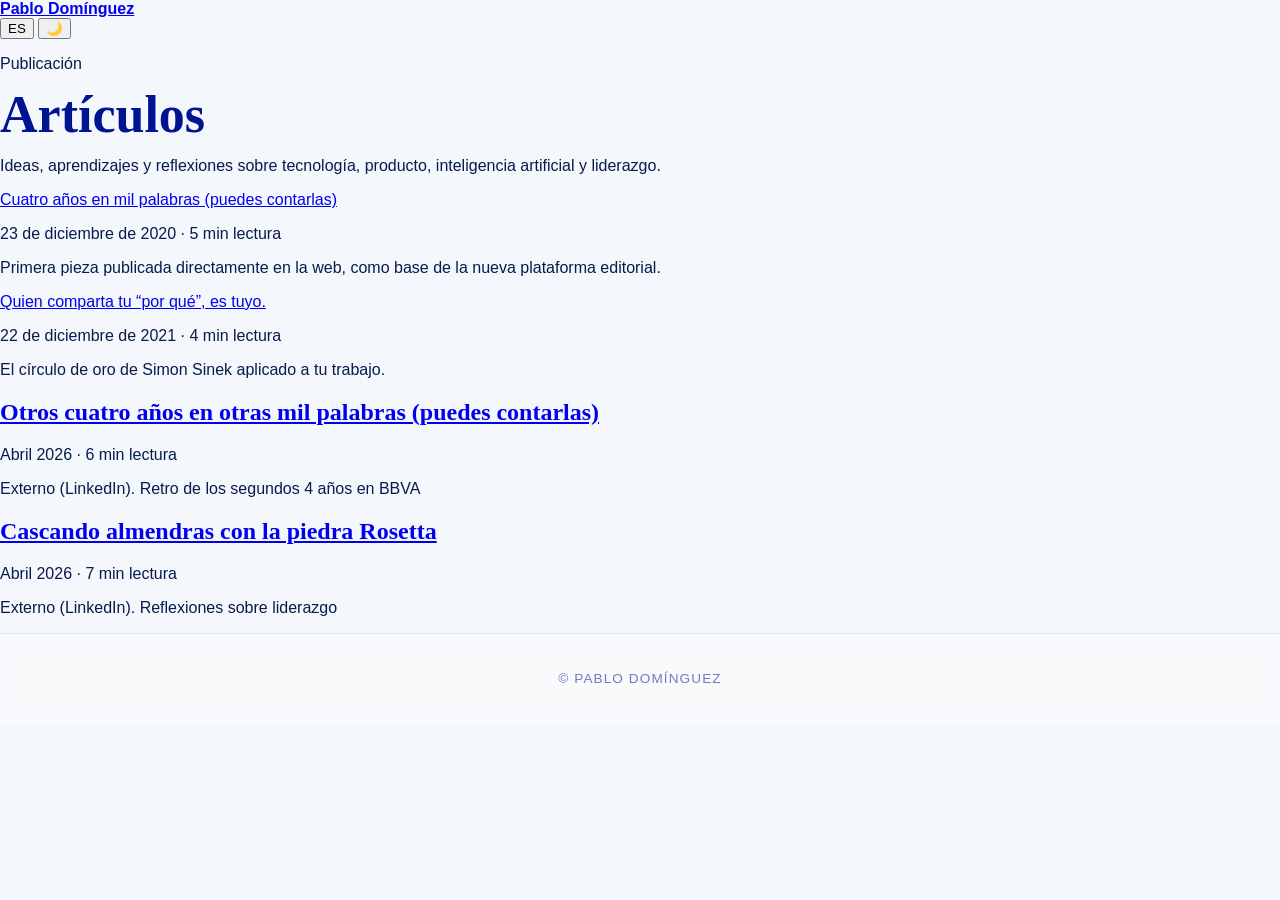
<file: articles/index.html>
<!doctype html>
<html lang="es">

<head>
  <meta charset="UTF-8" />
  <meta name="viewport" content="width=device-width, initial-scale=1.0" />
  <title>Artículos | Pablo Domínguez</title>
  <meta name="description"
    content="Artículos sobre liderazgo tecnológico, inteligencia artificial, producto y arquitectura." />
  <link rel="stylesheet" href="../css/styles.css" />
  <link rel="icon" href="../favicon.ico" />
</head>

<body>
  <header class="header">
    <div class="container nav">
      <div>
        <strong><a href="../index.html">Pablo Domínguez</a></strong>
      </div>

      <div class="header-actions">
        <button id="langToggle" class="lang-toggle" aria-label="Cambiar idioma">
          ES
        </button>

        <button id="themeToggle" class="theme-toggle" aria-label="Cambiar tema">
          🌙
        </button>
      </div>
    </div>
  </header>

  <main>
    <section class="section fade-in">
      <div class="container" style="max-width: 900px">
        <p class="muted" data-i18n="publication_label">Publicación</p>
        <h1 data-i18n="articles_page_title">Artículos</h1>
        <p class="muted" data-i18n="articles_page_intro">
          Ideas, aprendizajes y reflexiones sobre tecnología, producto,
          inteligencia artificial y liderazgo.
        </p>
      </div>
    </section>

    <section class="section section--alt fade-in">
      <div class="container" style="max-width: 900px">
        <article class="article-item">
          <a href="./retro-primeros-cuatro-anos" data-i18n="article_retro_1_title">
            Cuatro años en mil palabras (puedes contarlas)
          </a>

          <p class="muted" data-i18n="article_retro_1_meta">
            23 de diciembre de 2020 · 5 min lectura
          </p>

          <p data-i18n="article_retro_1_summary">
            Primera pieza publicada directamente en la web, como base de la nueva plataforma editorial.
          </p>
        </article>
        <article class="article-item">
          <a href="./golden-circle-en-trabajo" data-i18n="article_golden_title">
            Quien comparta tu “por qué”, es tuyo.
          </a>

          <p class="muted" data-i18n="article_golden_meta">
            22 de diciembre de 2021 · 4 min lectura
          </p>

          <p data-i18n="article_golden_summary">
            El círculo de oro de Simon Sinek aplicado a tu trabajo.
          </p>
        </article>
        <article class="article-item">
          <h2>
            <a href="https://www.linkedin.com/pulse/otros-cuatro-a%C3%B1os-en-otras-mil-palabras-puedes-pablo-a0l6f"
              target="_blank" data-article-link>Otros cuatro años en otras mil palabras (puedes contarlas)
            </a>
          </h2>
          <p class="muted">Abril 2026 · 6 min lectura</p>
          <p data-i18n="article_external_retro_2_summary">
            Externo (LinkedIn). Retro de los segundos 4 años en BBVA
          </p>
        </article>

        <article class="article-item">
          <h2>
            <a href="https://www.linkedin.com/pulse/cascando-almendras-con-la-piedra-rosetta-dom%C3%ADnguez-borreguero-pmp--ugagf"
              target="_blank" data-article-link>
              Cascando almendras con la piedra Rosetta
            </a>
          </h2>

          <p class="muted">Abril 2026 · 7 min lectura</p>
          <p data-i18n="article_external_rosetta_summary">
            Externo (LinkedIn). Reflexiones sobre liderazgo
          </p>
        </article>
      </div>
    </section>
  </main>

  <footer class="footer">
    <div class="container">
      <p>© Pablo Domínguez</p>
    </div>
  </footer>

  <script src="../js/main.js"></script>
</body>

</html>
</file>
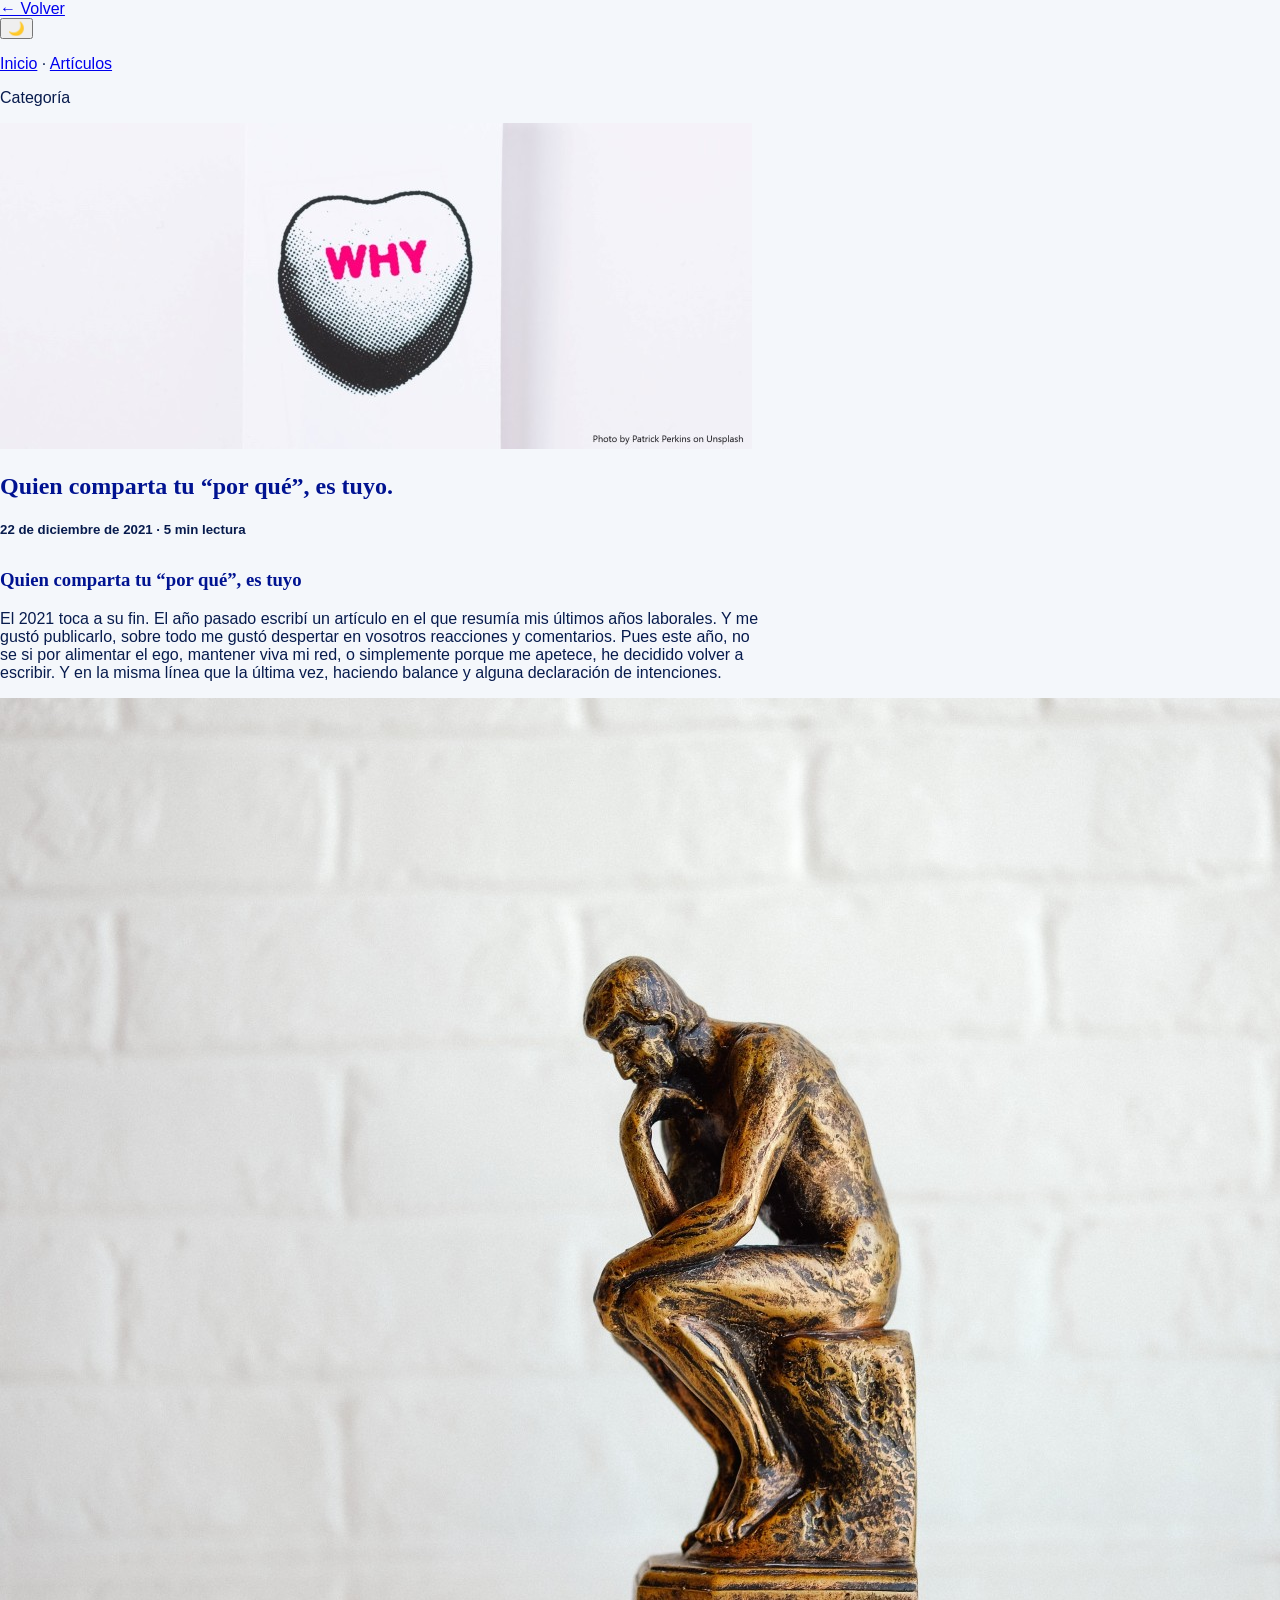
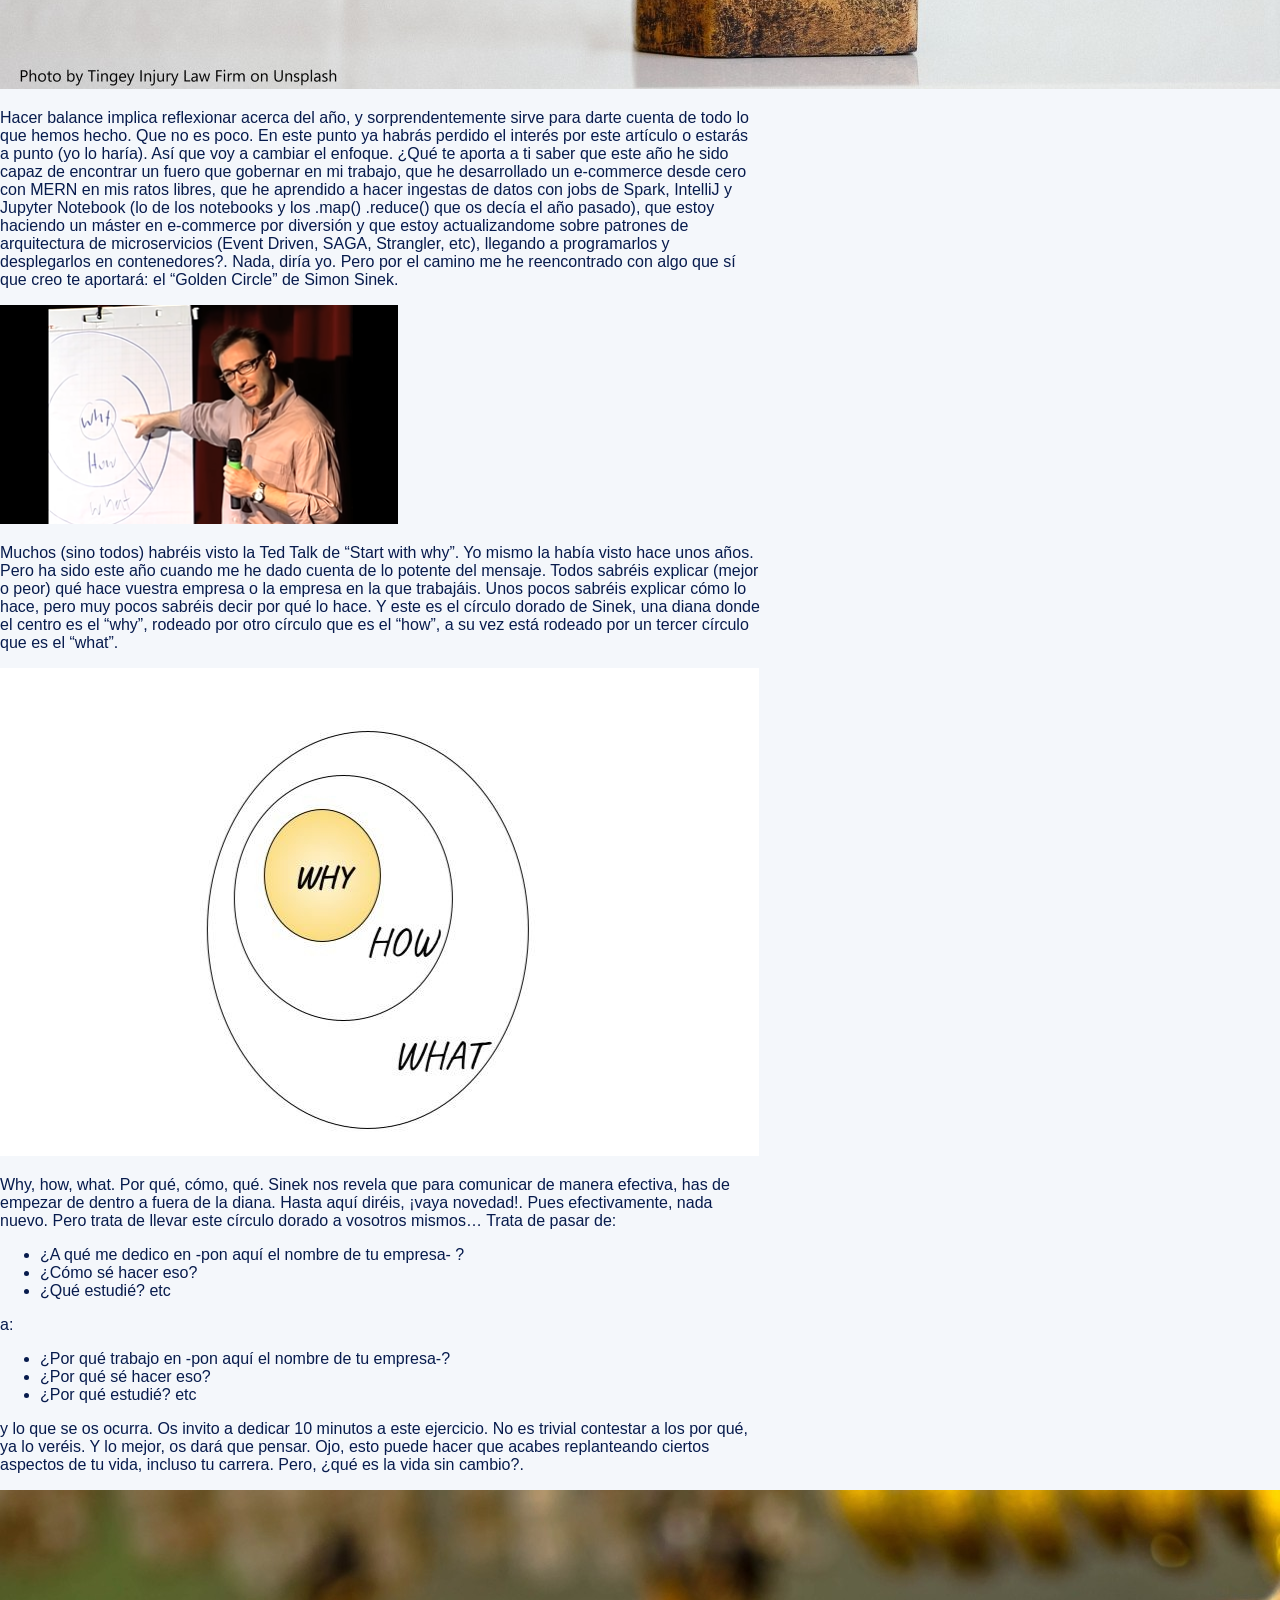
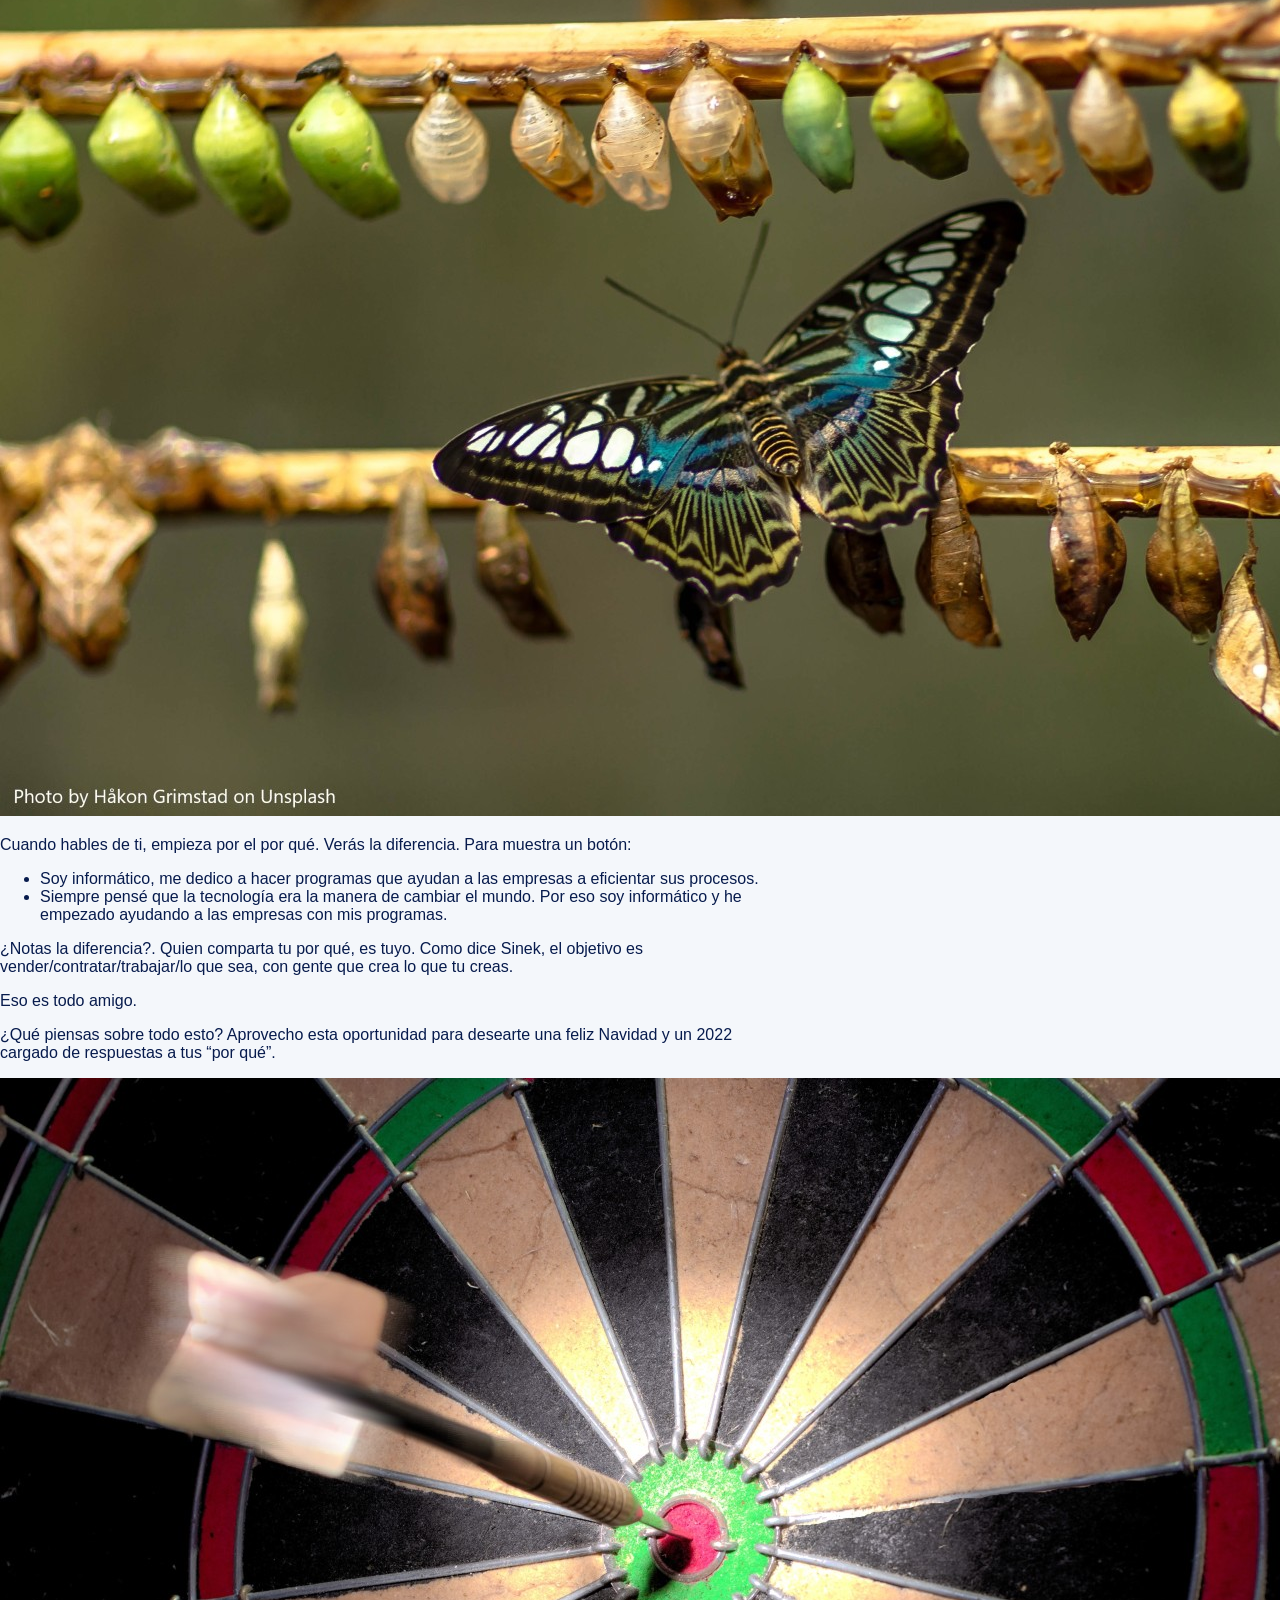
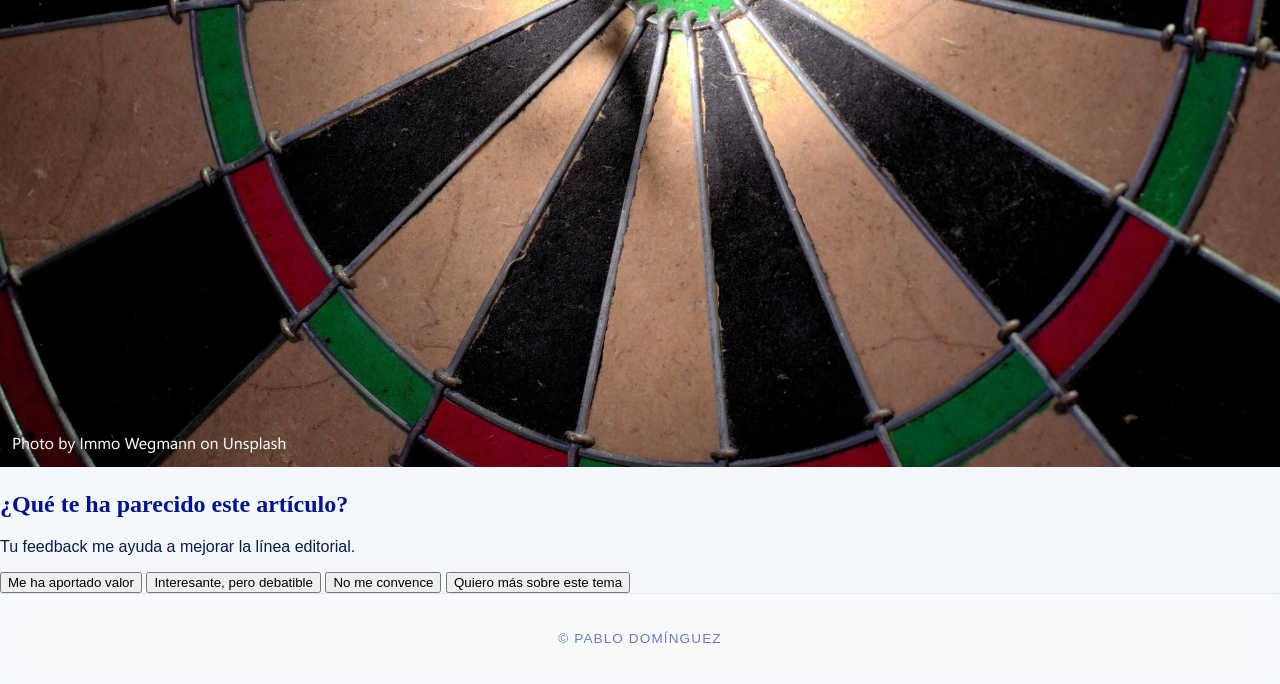
<file: articles/golden-circle-en-trabajo/index.html>
<!--
CHECKLIST ARTÍCULO
1. Cambiar title
2. Cambiar meta description
3. Cambiar categoría
4. Cambiar título
5. Cambiar fecha y tiempo de lectura
6. Cambiar resumen
7. Escribir cuerpo
8. Revisar enlaces
-->

<!doctype html>
<html lang="es">

<head>
  <meta charset="UTF-8" />
  <meta name="viewport" content="width=device-width, initial-scale=1.0" />
  <title>Título del artículo | Pablo Domínguez</title>
  <meta name="description" content="Resumen breve del artículo para SEO y compartición." />
  <link rel="stylesheet" href="../../css/styles.css" />
  <link rel="icon" href="../../favicon.ico" />
</head>

<body>
  <header class="header">
    <div class="container nav">
      <div class="container">
        <a href="../../index.html">← Volver</a>
      </div>

      <button id="themeToggle" class="theme-toggle" aria-label="Cambiar tema">
        🌙
      </button>
    </div>
  </header>

  <main>
    <!-- <section class="section fade-in"> -->
    <div class="container" style="max-width: 760px">
      <p class="muted">
        <a href="../../index.html">Inicio</a> ·
        <a href="../index.html">Artículos</a>
      </p>

      <article>
        <header style="margin-bottom: 2rem">
          <p class="muted">Categoría</p>
          <img src="../../assets/img/articles/golden-circle-en-trabajo/article-goldencircle.jpeg"
            alt="Pablo Domínguez" />
          <h2>Quien comparta tu “por qué”, es tuyo.</h2>
          <h5 class="muted">22 de diciembre de 2021 · 5 min lectura</h5>
        </header>

        <div class="article-body">
          <h3>Quien comparta tu “por qué”, es tuyo</h3>
          <p>
            El 2021 toca a su fin. El año pasado escribí un artículo en el que
            resumía mis últimos años laborales. Y me gustó publicarlo, sobre
            todo me gustó despertar en vosotros reacciones y comentarios. Pues
            este año, no se si por alimentar el ego, mantener viva mi red, o
            simplemente porque me apetece, he decidido volver a escribir. Y en
            la misma línea que la última vez, haciendo balance y alguna
            declaración de intenciones.
          </p>
          <img src="../../assets/img/articles/golden-circle-en-trabajo/parrafo1.jfif" alt="Pablo Domínguez" />
          <p>
            Hacer balance implica reflexionar acerca del año, y
            sorprendentemente sirve para darte cuenta de todo lo que hemos
            hecho. Que no es poco. En este punto ya habrás perdido el interés
            por este artículo o estarás a punto (yo lo haría). Así que voy a
            cambiar el enfoque. ¿Qué te aporta a ti saber que este año he sido
            capaz de encontrar un fuero que gobernar en mi trabajo, que he
            desarrollado un e-commerce desde cero con MERN en mis ratos
            libres, que he aprendido a hacer ingestas de datos con jobs de
            Spark, IntelliJ y Jupyter Notebook (lo de los notebooks y los
            .map() .reduce() que os decía el año pasado), que estoy haciendo
            un máster en e-commerce por diversión y que estoy actualizandome
            sobre patrones de arquitectura de microservicios (Event Driven,
            SAGA, Strangler, etc), llegando a programarlos y desplegarlos en
            contenedores?. Nada, diría yo. Pero por el camino me he
            reencontrado con algo que sí que creo te aportará: el “Golden
            Circle” de Simon Sinek.
          </p>
          <img src="../../assets/img/articles/golden-circle-en-trabajo/parrafo2.png" alt="Pablo Domínguez" />
          <p>
            Muchos (sino todos) habréis visto la Ted Talk de “Start with why”.
            Yo mismo la había visto hace unos años. Pero ha sido este año
            cuando me he dado cuenta de lo potente del mensaje. Todos sabréis
            explicar (mejor o peor) qué hace vuestra empresa o la empresa en
            la que trabajáis. Unos pocos sabréis explicar cómo lo hace, pero
            muy pocos sabréis decir por qué lo hace. Y este es el círculo
            dorado de Sinek, una diana donde el centro es el “why”, rodeado
            por otro círculo que es el “how”, a su vez está rodeado por un
            tercer círculo que es el “what”.
          </p>
          <img src="../../assets/img/articles/golden-circle-en-trabajo/parrafo3.jfif" alt="Pablo Domínguez" />
          <p>
            Why, how, what. Por qué, cómo, qué. Sinek nos revela que para
            comunicar de manera efectiva, has de empezar de dentro a fuera de
            la diana. Hasta aquí diréis, ¡vaya novedad!. Pues efectivamente,
            nada nuevo. Pero trata de llevar este círculo dorado a vosotros
            mismos… Trata de pasar de:
          <ul>
            <li>¿A qué me dedico en -pon aquí el nombre de tu empresa- ?</li>
            <li>¿Cómo sé hacer eso?</li>
            <li>¿Qué estudié? etc</li>
          </ul>
          a:
          <ul>
            <li>¿Por qué trabajo en -pon aquí el nombre de tu empresa-?</li>
            <li>¿Por qué sé hacer eso?</li>
            <li>¿Por qué estudié? etc</li>
          </ul>
          y lo que se os ocurra. Os invito a
          dedicar 10 minutos a este ejercicio. No es trivial contestar a los
          por qué, ya lo veréis. Y lo mejor, os dará que pensar. Ojo, esto
          puede hacer que acabes replanteando ciertos aspectos de tu vida,
          incluso tu carrera. Pero, ¿qué es la vida sin cambio?.
          </p>
          <img src="../../assets/img/articles/golden-circle-en-trabajo/parrafo4.jfif" alt="Pablo Domínguez" />
          <p>Cuando hables de ti, empieza por el por qué. Verás la diferencia. Para muestra un botón:
          <ul>
            <li>Soy informático, me dedico a hacer programas que ayudan a las empresas a eficientar sus procesos.</li>
            <li>Siempre pensé que la tecnología era la manera de cambiar el mundo. Por eso soy informático y he empezado
              ayudando
              a las empresas con mis programas.</li>
          </ul>
          ¿Notas la diferencia?. Quien comparta tu por qué, es tuyo. Como dice Sinek, el objetivo es
          vender/contratar/trabajar/lo
          que sea, con gente que crea lo que tu creas.
          <p>Eso es todo amigo.</p>
          ¿Qué piensas sobre todo esto?

          Aprovecho esta oportunidad para desearte una feliz Navidad y un 2022 cargado de respuestas a tus “por qué”.
          </p>
          <img src="../../assets/img/articles/golden-circle-en-trabajo/parrafo5.jfif" alt="Pablo Domínguez" />
        </div>


        <section class="article-feedback" data-feedback-slug="golden-circle-en-trabajo">
          <h2 data-i18n="feedback_title">¿Qué te ha parecido este artículo?</h2>
          <p class="muted" data-i18n="feedback_intro">
            Tu feedback me ayuda a mejorar la línea editorial.
          </p>
          <div class="feedback-actions">
            <button type="button" data-feedback-value="useful" data-i18n="feedback_useful">
              Me ha aportado valor
            </button>

            <button type="button" data-feedback-value="debatable" data-i18n="feedback_debatable">
              Interesante, pero debatible
            </button>

            <button type="button" data-feedback-value="not_convinced" data-i18n="feedback_not_convinced">
              No me convence
            </button>

            <button type="button" data-feedback-value="more_like_this" data-i18n="feedback_more_like_this">
              Quiero más sobre este tema
            </button>
          </div>

          <p class="feedback-message" hidden>
            Gracias. Me ayuda mucho para seguir afinando el contenido.
          </p>
        </section>
      </article>
    </div>
    <!-- </section> -->
  </main>

  <footer class="footer">
    <div class="container">
      <p>© Pablo Domínguez</p>
    </div>
  </footer>

  <script src="../../js/main.js"></script>
</body>

</html>
</file>
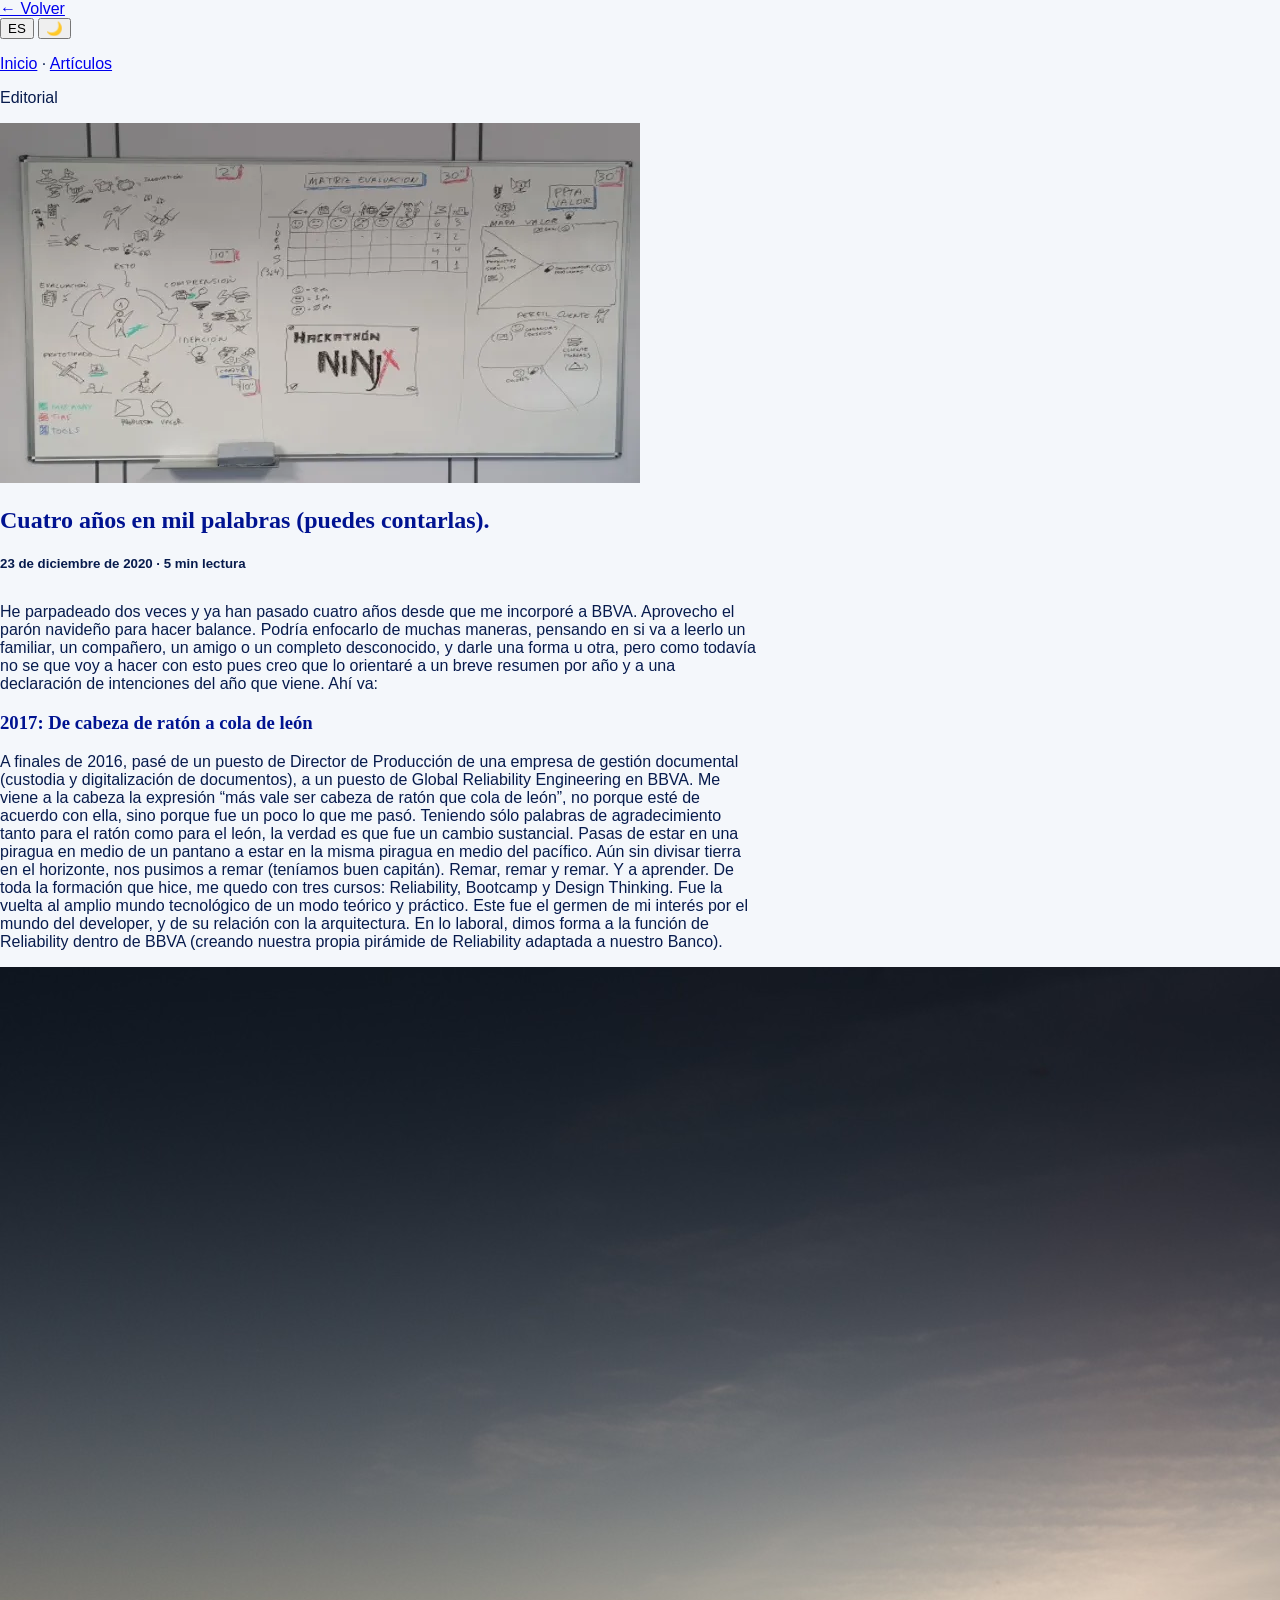
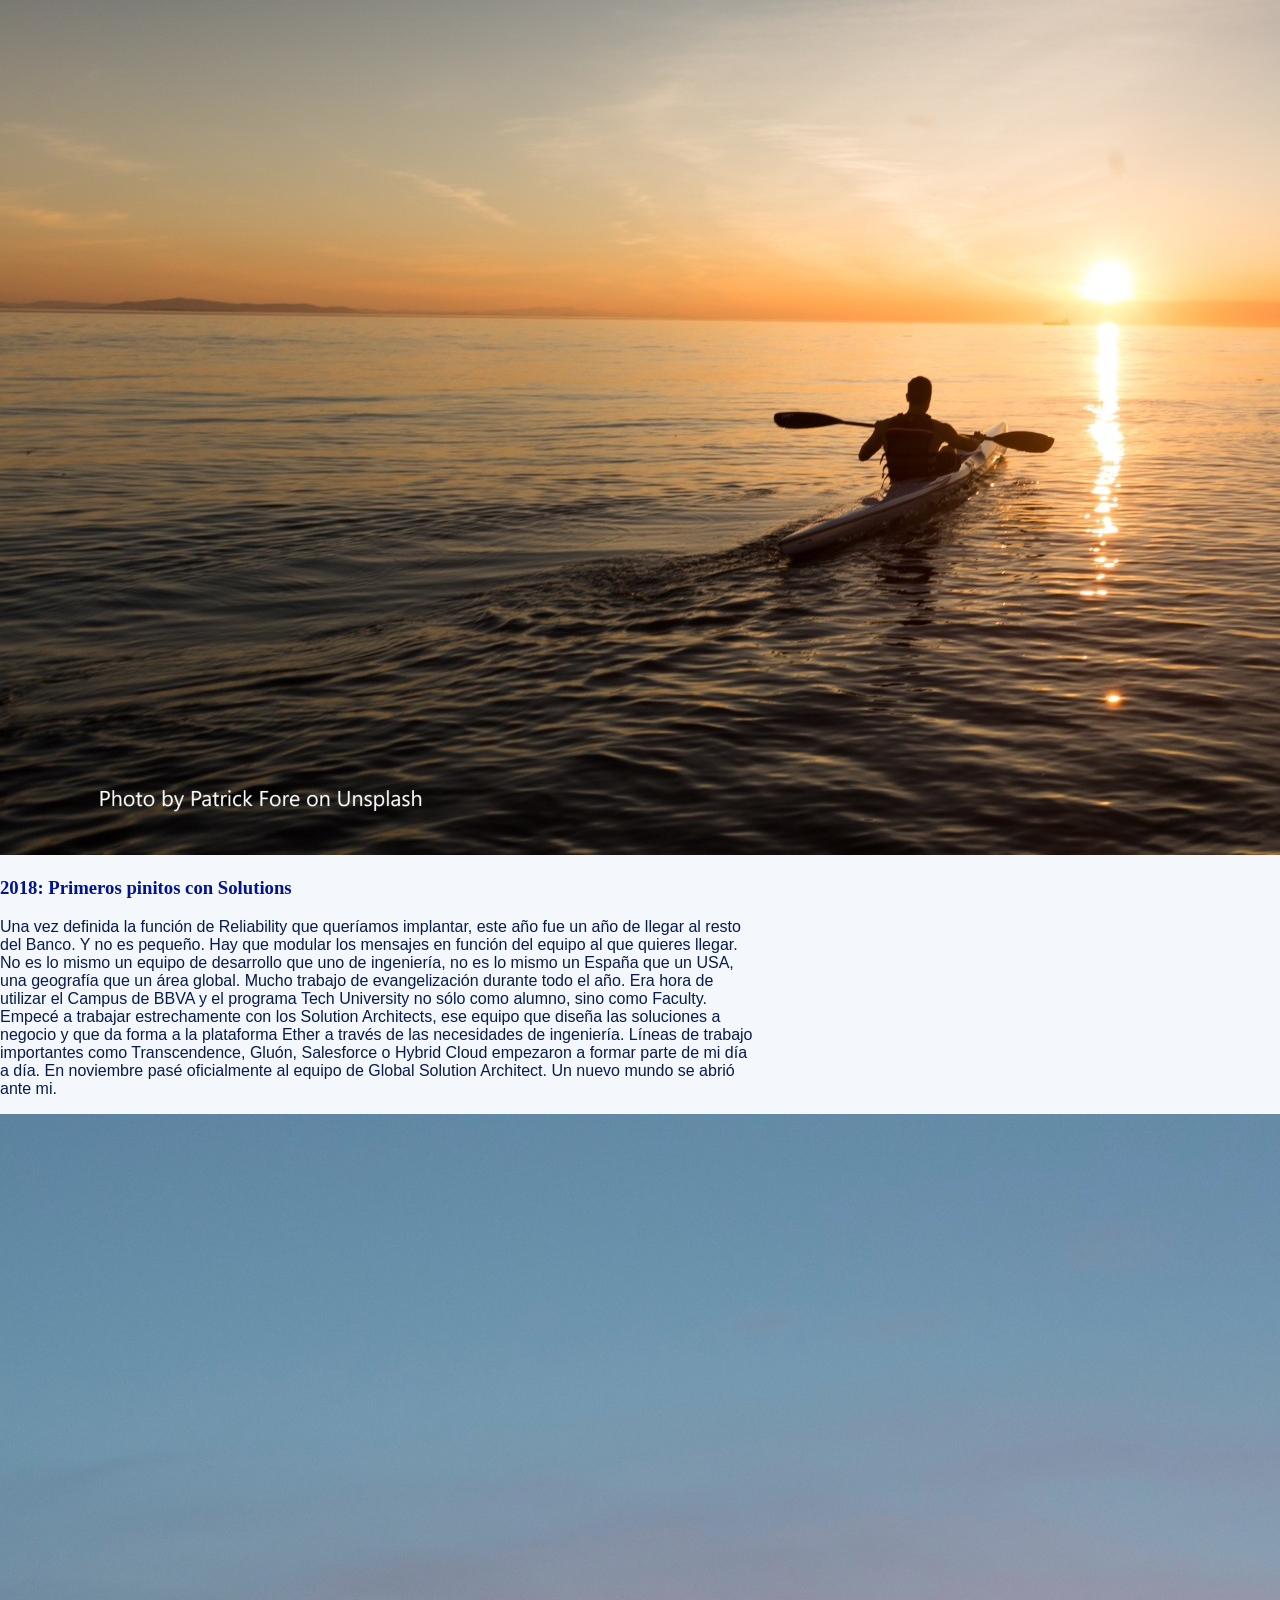
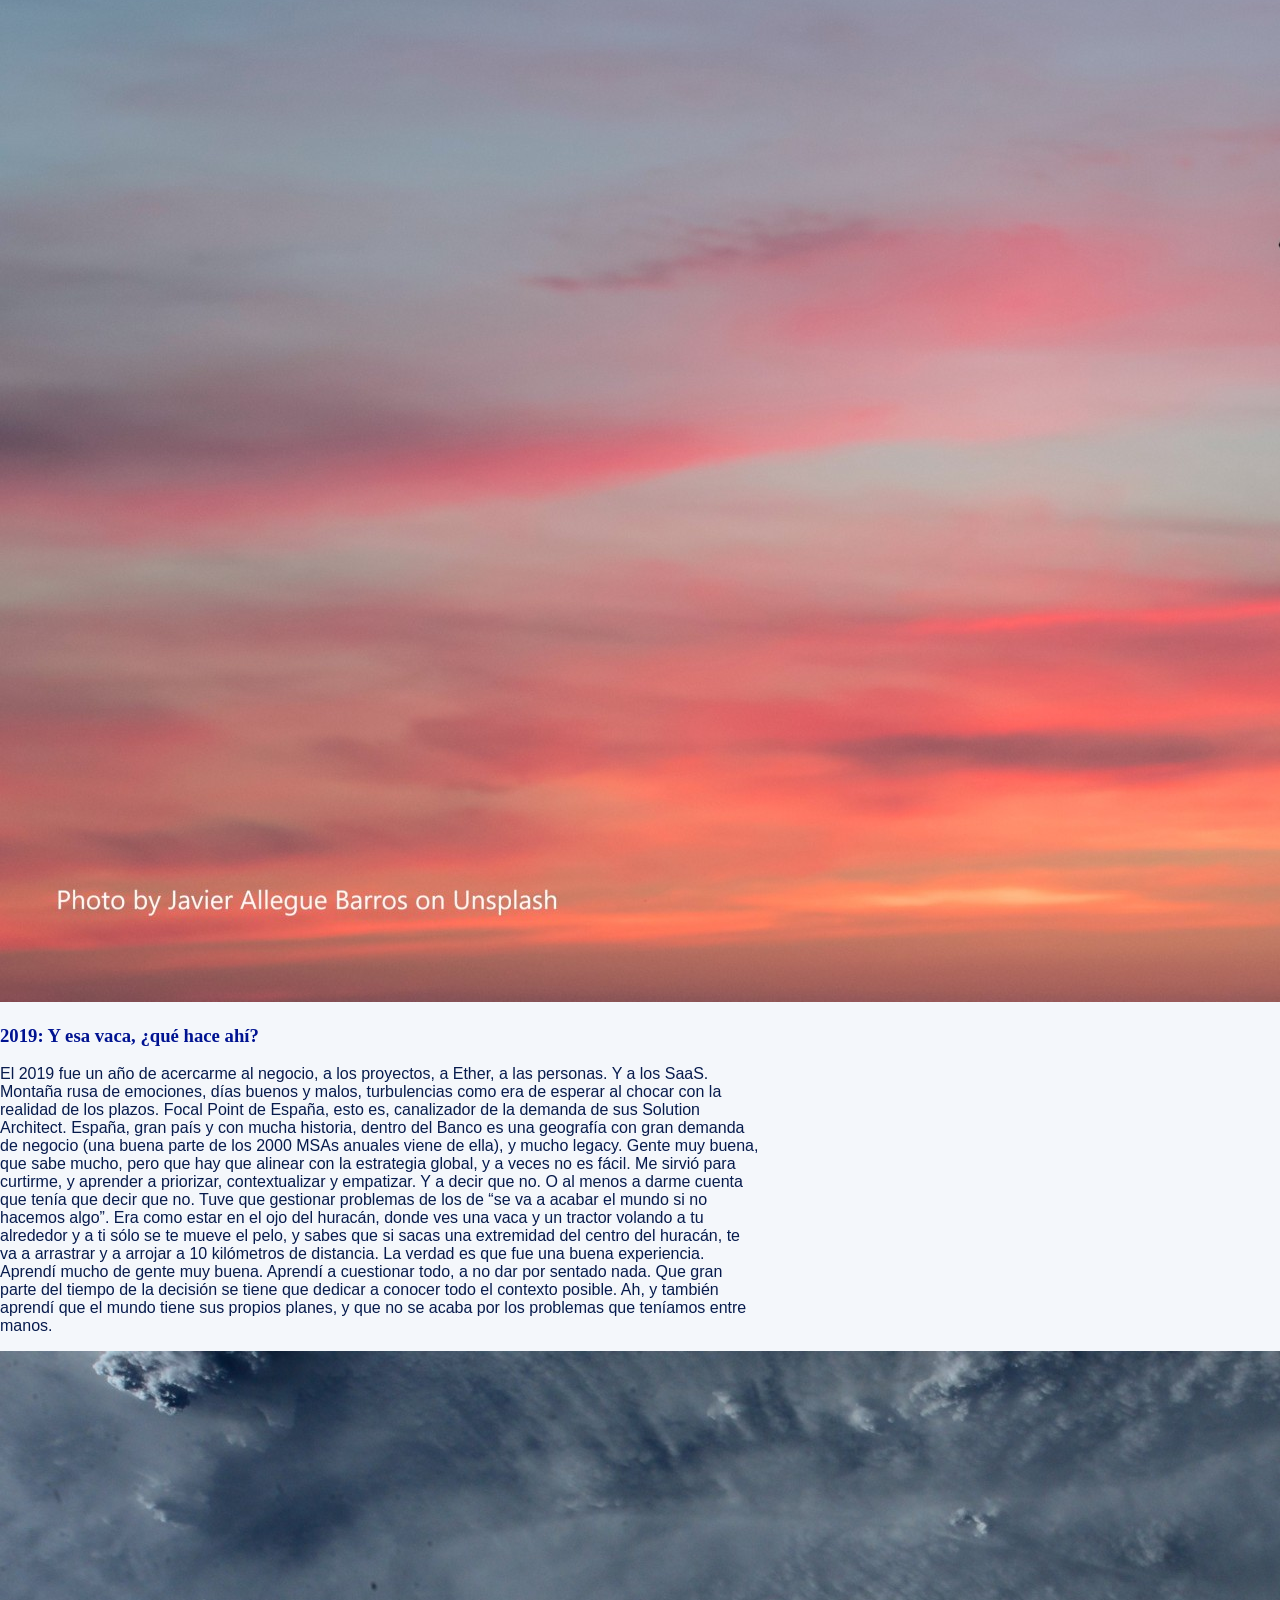
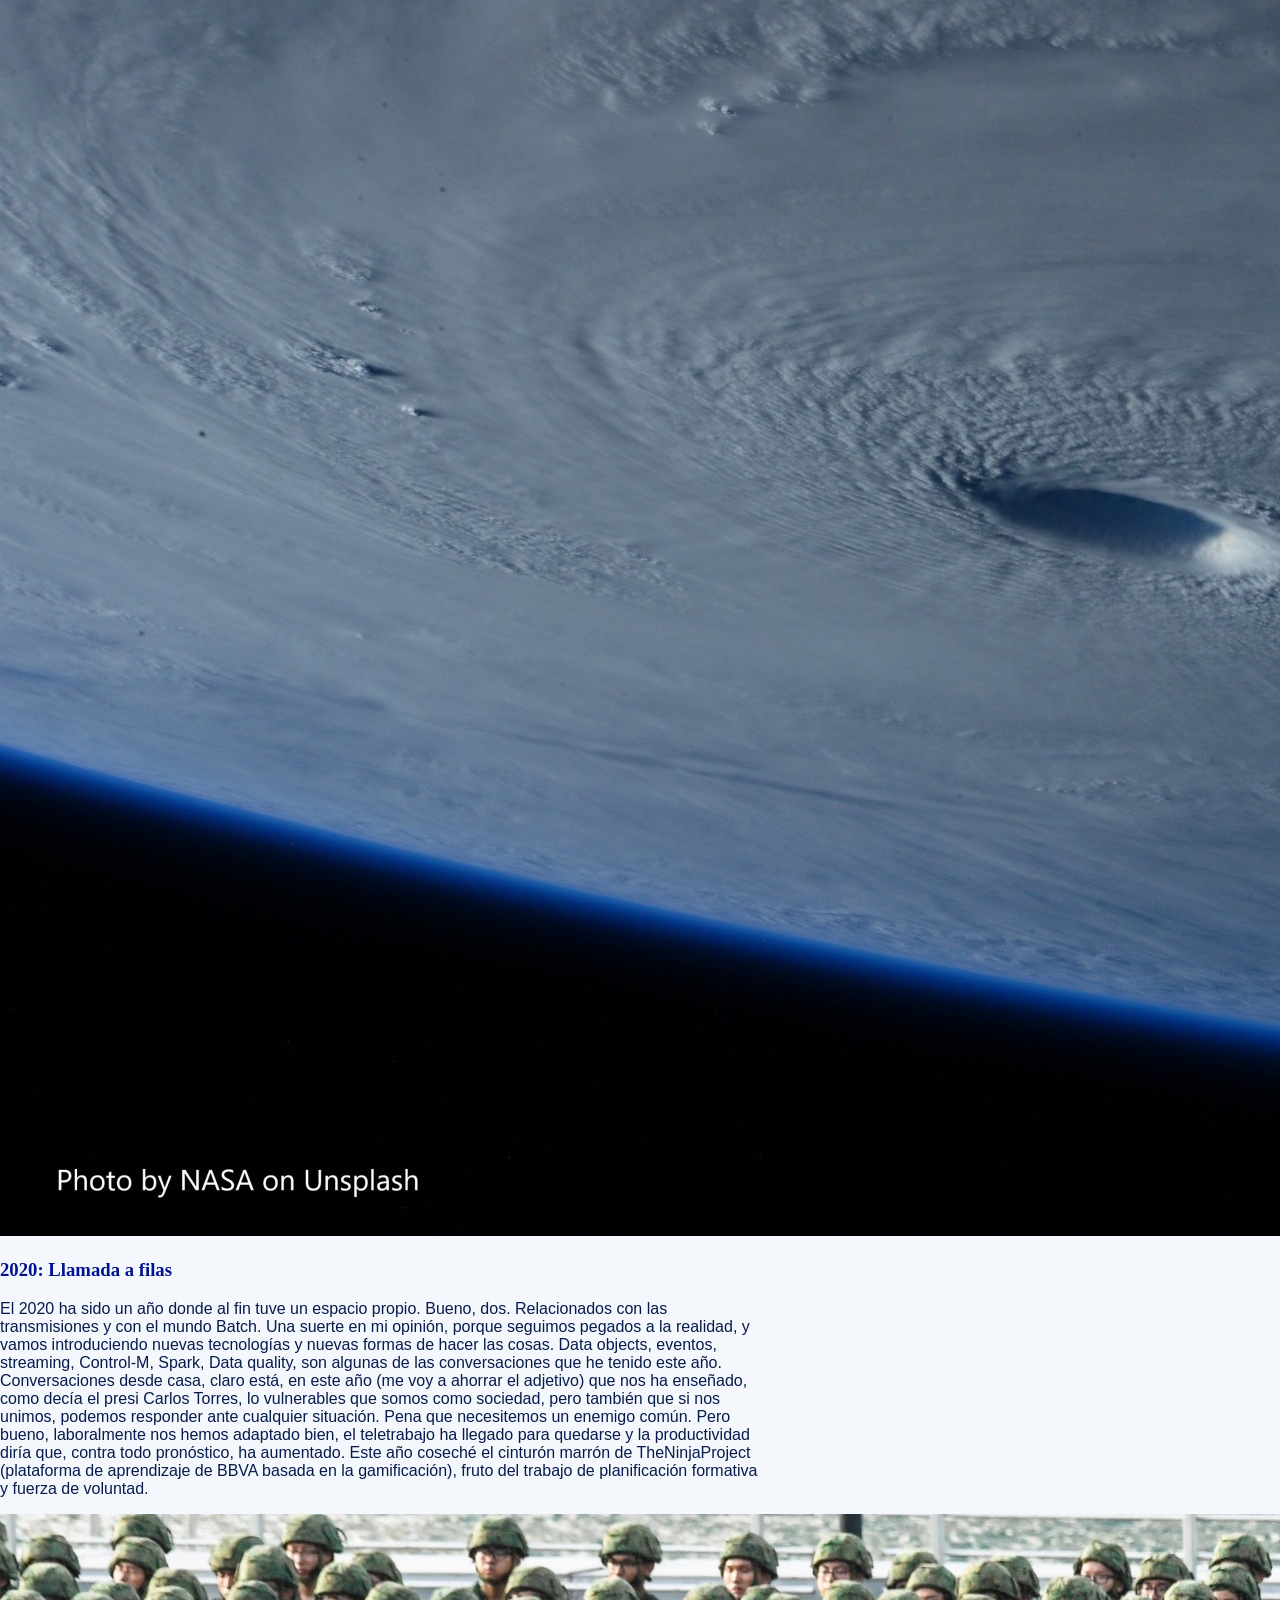
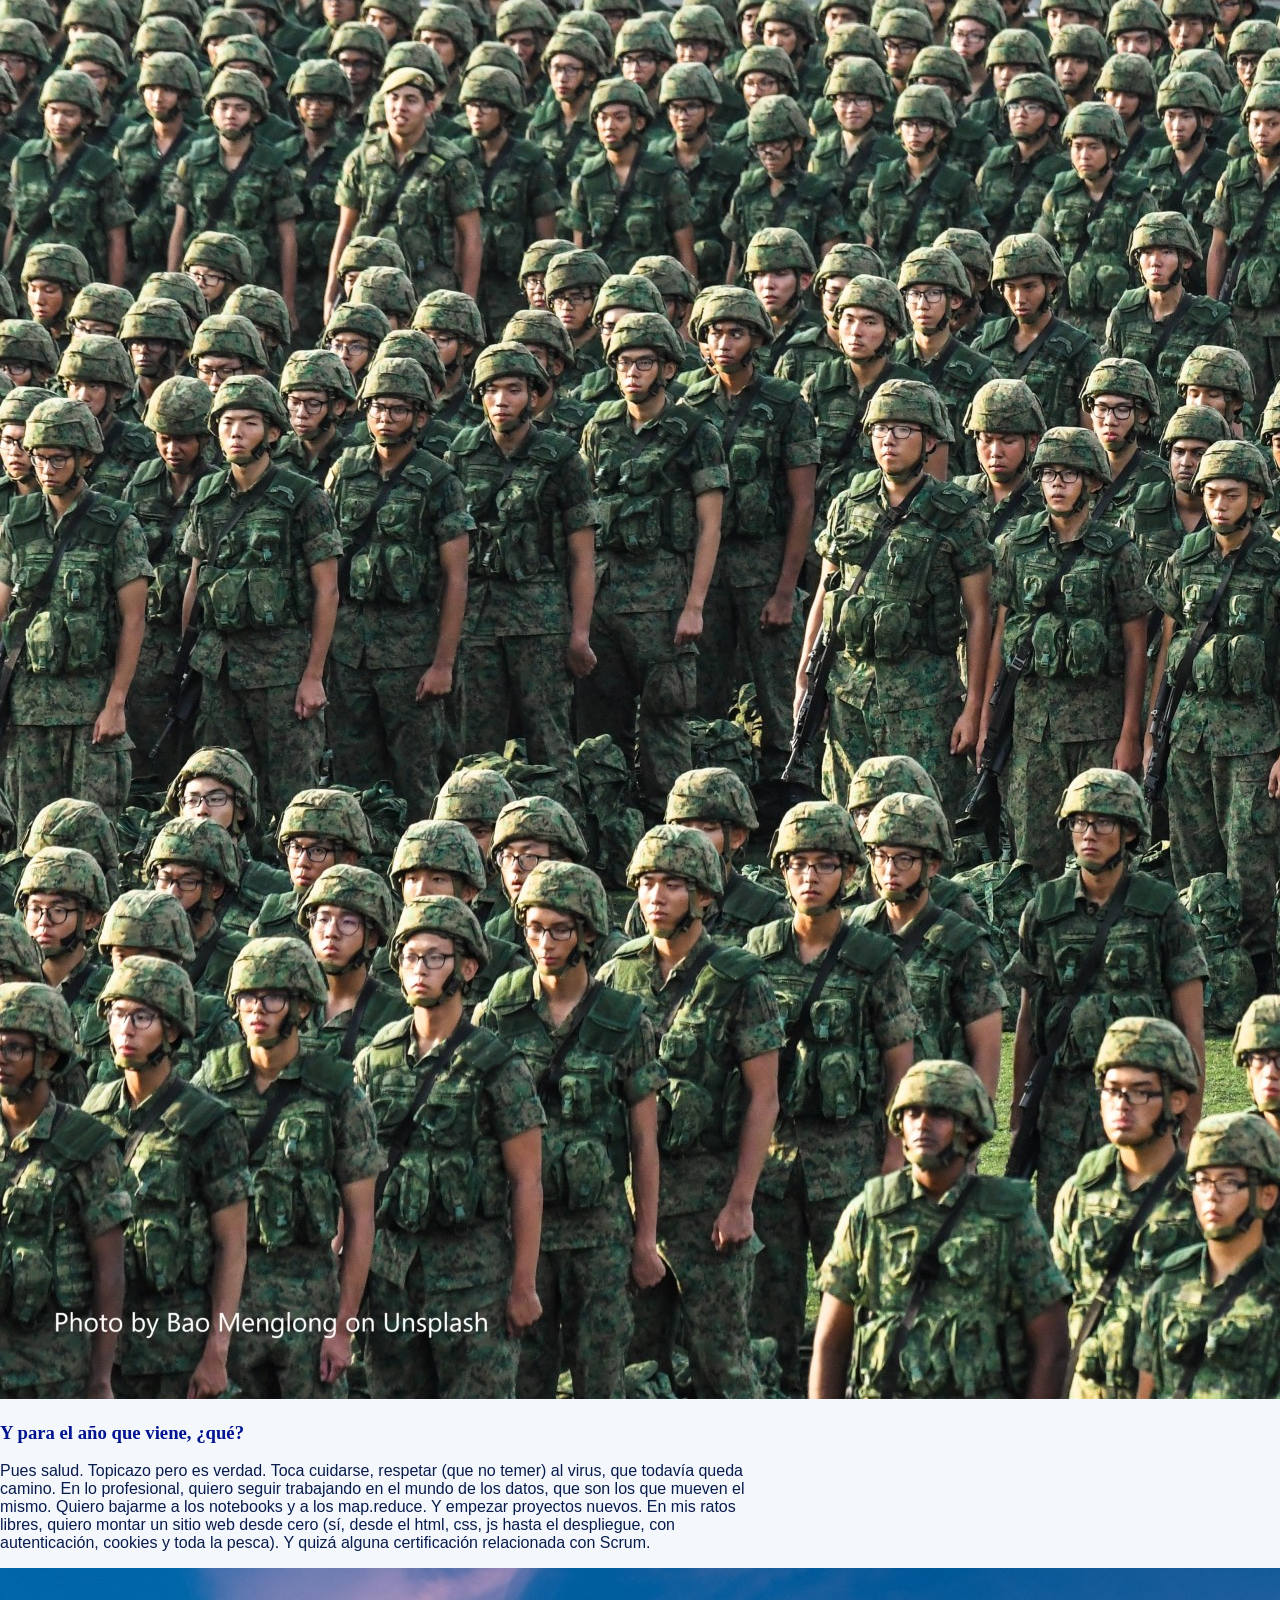
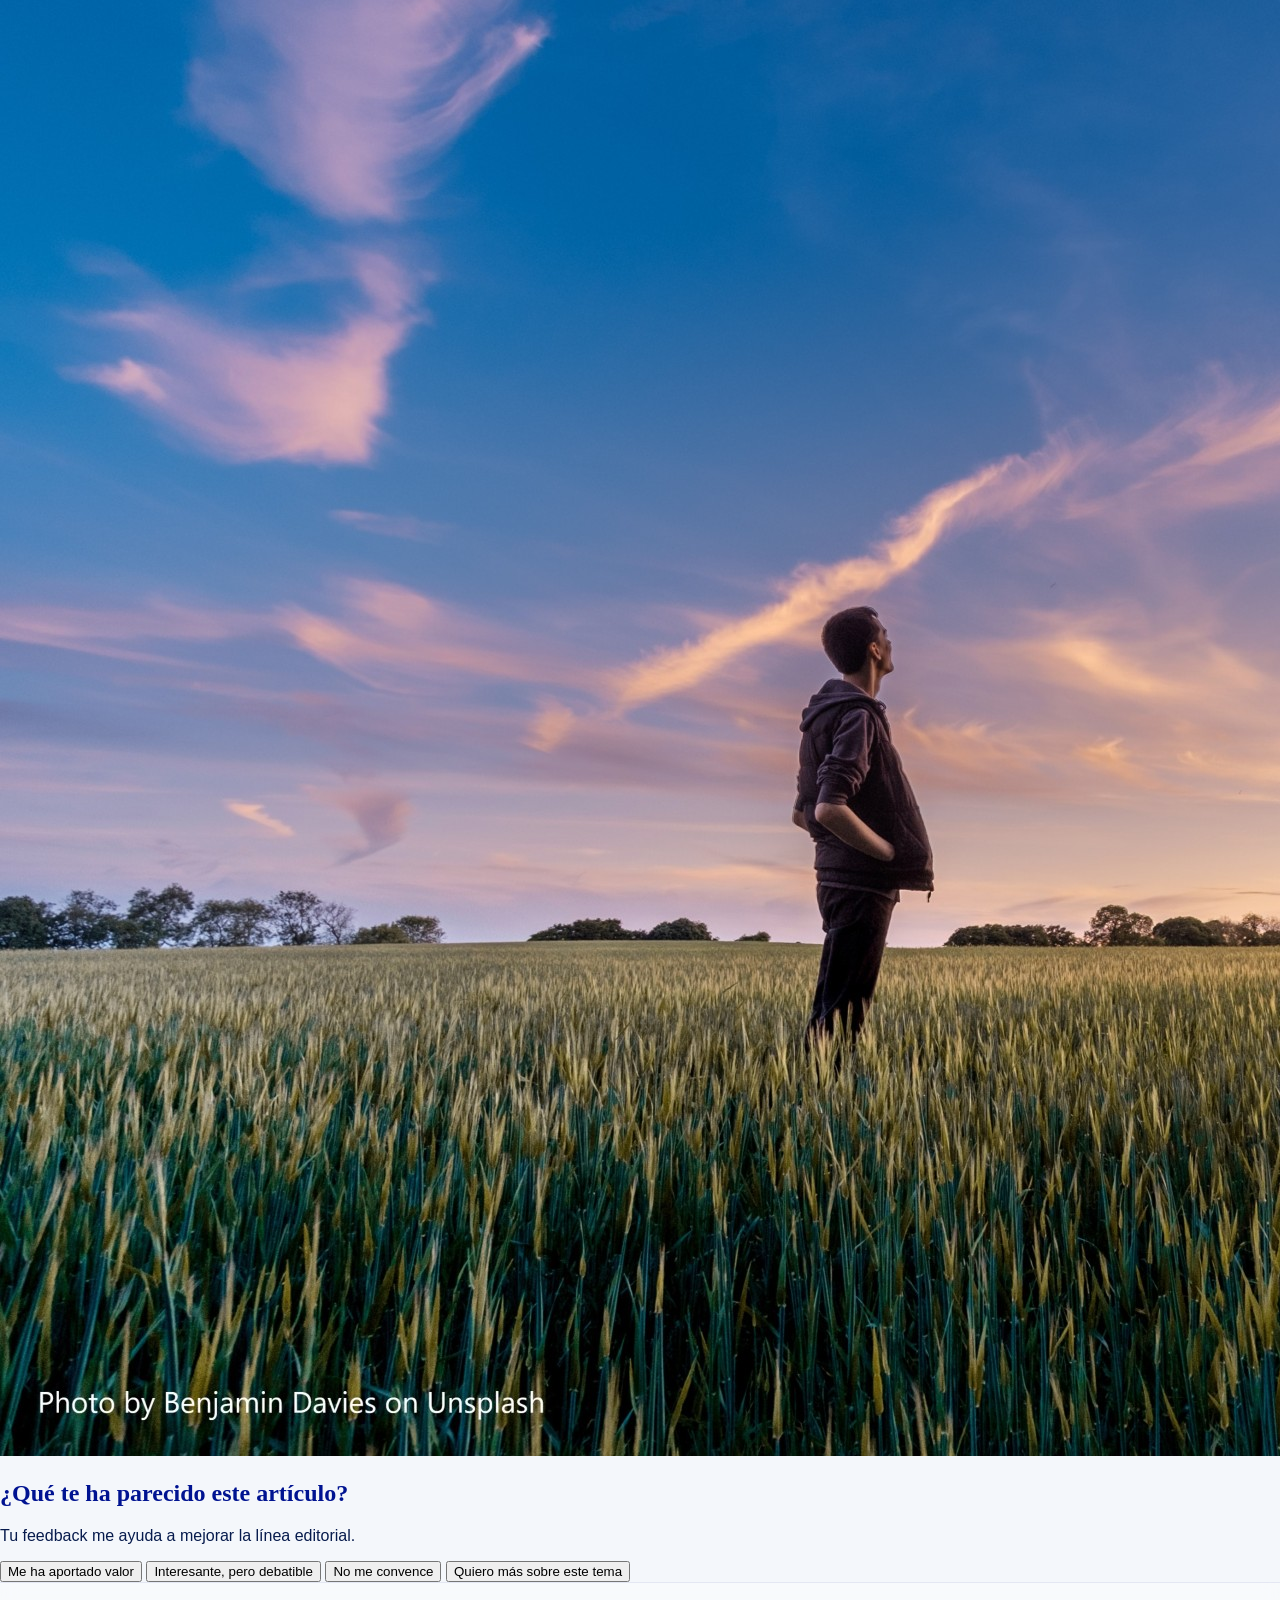
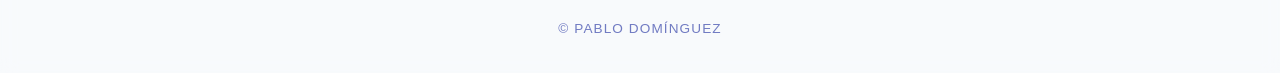
<file: articles/retro-primeros-cuatro-anos/index.html>
<!doctype html>
<html lang="es">

<head>
  <meta charset="UTF-8" />
  <meta name="viewport" content="width=device-width, initial-scale=1.0" />
  <title>Mi primer artículo | Pablo Domínguez</title>
  <meta name="description"
    content="Primer artículo publicado directamente en mi web como parte de la evolución hacia una plataforma editorial propia." />
  <link rel="stylesheet" href="../../css/styles.css" />
  <link rel="icon" href="../../favicon.ico" />
</head>

<body>
  <header class="header">
    <div class="container nav">
      <div class="container">
        <a href="../../index.html" data-i18n="back_home">← Volver</a>
      </div>

      <div class="header-actions">
        <button id="langToggle" class="lang-toggle" aria-label="Cambiar idioma">
          ES
        </button>

        <button id="themeToggle" class="theme-toggle" aria-label="Cambiar tema">
          🌙
        </button>
      </div>
    </div>
  </header>

  <main>
    <!-- <section class="section fade-in"> -->
    <div class="container" style="max-width: 760px">
      <p class="muted">
        <a href="../../index.html" data-i18n="breadcrumb_home">Inicio</a> ·
        <a href="../index.html" data-i18n="breadcrumb_articles">Artículos</a>
      </p>

      <article data-article="retro-primeros-cuatro-anos">
        <header style="margin-bottom: 2rem">
          <p class="muted" data-i18n="article_category_editorial">Editorial</p>
          <img src="../../assets/img/articles/retro-primeros-cuatro-anos/article-cuatroaños.webp"
            alt="Pablo Domínguez" />
          <h2>Cuatro años en mil palabras (puedes contarlas).</h2>
          <h5 class="muted" data-i18n="article_retro_1_meta">
            23 de diciembre de 2020 · 5 min lectura
          </h5>
        </header>

        <div class="article-body">
          <p>
            He parpadeado dos veces y ya han pasado cuatro años desde que me
            incorporé a BBVA. Aprovecho el parón navideño para hacer balance.
            Podría enfocarlo de muchas maneras, pensando en si va a leerlo un
            familiar, un compañero, un amigo o un completo desconocido, y
            darle una forma u otra, pero como todavía no se que voy a hacer
            con esto pues creo que lo orientaré a un breve resumen por año y a
            una declaración de intenciones del año que viene. Ahí va:
          </p>

          <h3>2017: De cabeza de ratón a cola de león</h3>
          <p>
            A finales de 2016, pasé de un puesto de Director de Producción de
            una empresa de gestión documental (custodia y digitalización de
            documentos), a un puesto de Global Reliability Engineering en
            BBVA. Me viene a la cabeza la expresión “más vale ser cabeza de
            ratón que cola de león”, no porque esté de acuerdo con ella, sino
            porque fue un poco lo que me pasó. Teniendo sólo palabras de
            agradecimiento tanto para el ratón como para el león, la verdad es
            que fue un cambio sustancial. Pasas de estar en una piragua en
            medio de un pantano a estar en la misma piragua en medio del
            pacífico. Aún sin divisar tierra en el horizonte, nos pusimos a
            remar (teníamos buen capitán). Remar, remar y remar. Y a aprender.
            De toda la formación que hice, me quedo con tres cursos:
            Reliability, Bootcamp y Design Thinking. Fue la vuelta al amplio
            mundo tecnológico de un modo teórico y práctico. Este fue el
            germen de mi interés por el mundo del developer, y de su relación
            con la arquitectura. En lo laboral, dimos forma a la función de
            Reliability dentro de BBVA (creando nuestra propia pirámide de
            Reliability adaptada a nuestro Banco).
          </p>
          <img src="../../assets/img/articles/retro-primeros-cuatro-anos/parrafo1.jfif" alt="Pablo Domínguez" />

          <h3>2018: Primeros pinitos con Solutions</h3>
          <p>
            Una vez definida la función de Reliability que queríamos
            implantar, este año fue un año de llegar al resto del Banco. Y no
            es pequeño. Hay que modular los mensajes en función del equipo al
            que quieres llegar. No es lo mismo un equipo de desarrollo que uno
            de ingeniería, no es lo mismo un España que un USA, una geografía
            que un área global. Mucho trabajo de evangelización durante todo
            el año. Era hora de utilizar el Campus de BBVA y el programa Tech
            University no sólo como alumno, sino como Faculty. Empecé a
            trabajar estrechamente con los Solution Architects, ese equipo que
            diseña las soluciones a negocio y que da forma a la plataforma
            Ether a través de las necesidades de ingeniería. Líneas de trabajo
            importantes como Transcendence, Gluón, Salesforce o Hybrid Cloud
            empezaron a formar parte de mi día a día. En noviembre pasé
            oficialmente al equipo de Global Solution Architect. Un nuevo
            mundo se abrió ante mi.
          </p>
          <img src="../../assets/img/articles/retro-primeros-cuatro-anos/parrafo2.jfif" alt="Pablo Domínguez" />
          <h3>2019: Y esa vaca, ¿qué hace ahí?</h3>
          <p>
            El 2019 fue un año de acercarme al negocio, a los proyectos, a
            Ether, a las personas. Y a los SaaS. Montaña rusa de emociones,
            días buenos y malos, turbulencias como era de esperar al chocar
            con la realidad de los plazos. Focal Point de España, esto es,
            canalizador de la demanda de sus Solution Architect. España, gran
            país y con mucha historia, dentro del Banco es una geografía con
            gran demanda de negocio (una buena parte de los 2000 MSAs anuales
            viene de ella), y mucho legacy. Gente muy buena, que sabe mucho,
            pero que hay que alinear con la estrategia global, y a veces no es
            fácil. Me sirvió para curtirme, y aprender a priorizar,
            contextualizar y empatizar. Y a decir que no. O al menos a darme
            cuenta que tenía que decir que no. Tuve que gestionar problemas de
            los de “se va a acabar el mundo si no hacemos algo”. Era como
            estar en el ojo del huracán, donde ves una vaca y un tractor
            volando a tu alrededor y a ti sólo se te mueve el pelo, y sabes
            que si sacas una extremidad del centro del huracán, te va a
            arrastrar y a arrojar a 10 kilómetros de distancia. La verdad es
            que fue una buena experiencia. Aprendí mucho de gente muy buena.
            Aprendí a cuestionar todo, a no dar por sentado nada. Que gran
            parte del tiempo de la decisión se tiene que dedicar a conocer
            todo el contexto posible. Ah, y también aprendí que el mundo tiene
            sus propios planes, y que no se acaba por los problemas que
            teníamos entre manos.
          </p>
          <img src="../../assets/img/articles/retro-primeros-cuatro-anos/parrafo3.jfif" alt="Pablo Domínguez" />
          <h3>2020: Llamada a filas</h3>
          <p>
            El 2020 ha sido un año donde al fin tuve un espacio propio. Bueno,
            dos. Relacionados con las transmisiones y con el mundo Batch. Una
            suerte en mi opinión, porque seguimos pegados a la realidad, y
            vamos introduciendo nuevas tecnologías y nuevas formas de hacer
            las cosas. Data objects, eventos, streaming, Control-M, Spark,
            Data quality, son algunas de las conversaciones que he tenido este
            año. Conversaciones desde casa, claro está, en este año (me voy a
            ahorrar el adjetivo) que nos ha enseñado, como decía el presi
            Carlos Torres, lo vulnerables que somos como sociedad, pero
            también que si nos unimos, podemos responder ante cualquier
            situación. Pena que necesitemos un enemigo común. Pero bueno,
            laboralmente nos hemos adaptado bien, el teletrabajo ha llegado
            para quedarse y la productividad diría que, contra todo
            pronóstico, ha aumentado. Este año coseché el cinturón marrón de
            TheNinjaProject (plataforma de aprendizaje de BBVA basada en la
            gamificación), fruto del trabajo de planificación formativa y
            fuerza de voluntad.
          </p>
          <img src="../../assets/img/articles/retro-primeros-cuatro-anos/parrafo4.jfif" alt="Pablo Domínguez" />
          <h3>Y para el año que viene, ¿qué?</h3>
          <p>
            Pues salud. Topicazo pero es verdad. Toca cuidarse, respetar (que
            no temer) al virus, que todavía queda camino. En lo profesional,
            quiero seguir trabajando en el mundo de los datos, que son los que
            mueven el mismo. Quiero bajarme a los notebooks y a los
            map.reduce. Y empezar proyectos nuevos. En mis ratos libres,
            quiero montar un sitio web desde cero (sí, desde el html, css, js
            hasta el despliegue, con autenticación, cookies y toda la pesca).
            Y quizá alguna certificación relacionada con Scrum.
          </p>
          <img src="../../assets/img/articles/retro-primeros-cuatro-anos/parrafo5.jfif" alt="Pablo Domínguez" />
        </div>
        <section class="article-feedback" data-feedback-slug="retro-primeros-cuatro-anos">
          <h2 data-i18n="feedback_title">¿Qué te ha parecido este artículo?</h2>

          <p class="muted" data-i18n="feedback_intro">
            Tu feedback me ayuda a mejorar la línea editorial.
          </p>
          <div class="feedback-actions">

            <button type="button" data-feedback-value="useful" data-i18n="feedback_useful">
              Me ha aportado valor
            </button>

            <button type="button" data-feedback-value="debatable" data-i18n="feedback_debatable">
              Interesante, pero debatible
            </button>

            <button type="button" data-feedback-value="not_convinced" data-i18n="feedback_not_convinced">
              No me convence
            </button>

            <button type="button" data-feedback-value="more_like_this" data-i18n="feedback_more_like_this">
              Quiero más sobre este tema
            </button>
          </div>
          <p class="feedback-message" hidden>
            Gracias. Me ayuda mucho para seguir afinando el contenido.
          </p>
        </section>
      </article>
    </div>
    <!-- </section> -->
  </main>

  <footer class="footer">
    <div class="container">
      <p>© Pablo Domínguez</p>
    </div>
  </footer>

  <script src="../../js/main.js"></script>
</body>

</html>
</file>
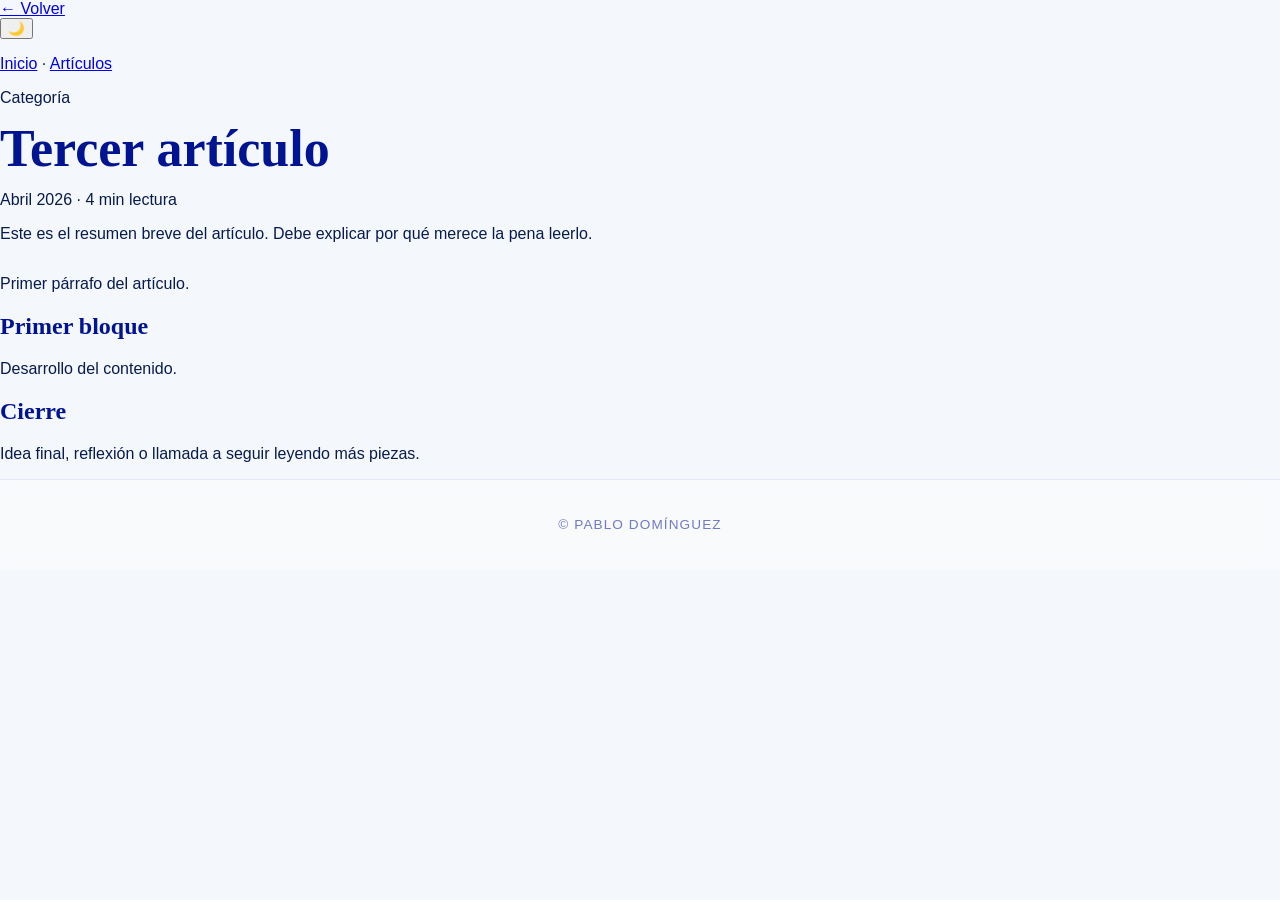
<file: articles/tercer-articulo/index.html>
<!--
CHECKLIST ARTÍCULO
1. Cambiar title
2. Cambiar meta description
3. Cambiar categoría
4. Cambiar título
5. Cambiar fecha y tiempo de lectura
6. Cambiar resumen
7. Escribir cuerpo
8. Revisar enlaces
-->

<!doctype html>
<html lang="es">
  <head>
    <meta charset="UTF-8" />
    <meta name="viewport" content="width=device-width, initial-scale=1.0" />
    <title>Tercer artículo | Pablo Domínguez</title>
    <meta
      name="description"
      content="Resumen breve del artículo para SEO y compartición."
    />
    <link rel="stylesheet" href="../../css/styles.css" />
    <link rel="icon" href="../../favicon.ico" />
  </head>

  <body>
    <header class="header">
      <div class="container nav">
        <div class="container">
          <a href="../../index.html">← Volver</a>
        </div>

        <button id="themeToggle" class="theme-toggle" aria-label="Cambiar tema">
          🌙
        </button>
      </div>
    </header>

    <main>
      <section class="section fade-in">
        <div class="container" style="max-width: 760px">
          <p class="muted">
            <a href="../../index.html">Inicio</a> ·
            <a href="../index.html">Artículos</a>
          </p>

          <article>
            <header style="margin-bottom: 2rem">
              <p class="muted">Categoría</p>
              <h1>Tercer artículo</h1>
              <p class="muted">Abril 2026 · 4 min lectura</p>
              <p>
                Este es el resumen breve del artículo. Debe explicar por qué
                merece la pena leerlo.
              </p>
            </header>

            <div class="article-body">
              <p>Primer párrafo del artículo.</p>

              <h2>Primer bloque</h2>
              <p>Desarrollo del contenido.</p>

              <h2>Cierre</h2>
              <p>
                Idea final, reflexión o llamada a seguir leyendo más piezas.
              </p>
            </div>
          </article>
        </div>
      </section>
    </main>

    <footer class="footer">
      <div class="container">
        <p>© Pablo Domínguez</p>
      </div>
    </footer>

    <script src="../../js/main.js"></script>
  </body>
</html>
</file>
<file: css/styles.css>
:root {
  --bbva: #072e6f;
  --blue: #001391;
  --light: #f4f7fb;
  --card: #fff;
  --ink: #071b4d;
  --muted: #60708f;
  --line: #d9e2f3;
  --green: #20a676;
  --yellow: #ffc247;
  --red: #ef6b6b;
  --cyan: #37b7c9;
  --purple: #6755c4;
  --shadow: 0 14px 34px rgba(7, 46, 111, 0.07);
}

* {
  box-sizing: border-box;
}

body {
  margin: 0;
  font-family: Inter, Arial, sans-serif;
  background: var(--light);
  color: var(--ink);
}

.app-shell {
  display: flex;
  min-height: 100vh;
}

.sidebar {
  width: 118px;
  background: var(--bbva);
  color: #fff;
  display: flex;
  flex-direction: column;
  align-items: center;
  padding: 24px 12px;
  gap: 28px;
  position: fixed;
  inset: 0 auto 0 0;
}

.brand {
  font-size: 28px;
  letter-spacing: 1px;
}

.tower-mark {
  font-size: 42px;
  margin-top: 120px;
}

.side-title {
  text-align: center;
  font-weight: 800;
  font-size: 20px;
  line-height: 1.05;
}

.main {
  margin-left: 118px;
  padding: 42px 52px;
  width: calc(100% - 118px);
}

.topbar {
  display: flex;
  justify-content: space-between;
  gap: 24px;
  align-items: flex-start;
  margin-bottom: 32px;
}

.eyebrow {
  margin: 0 0 6px;
  color: var(--blue);
  font-weight: 800;
  text-transform: uppercase;
  font-size: 12px;
  letter-spacing: 0.08em;
}

h1 {
  font-family: Georgia, serif;
  color: var(--blue);
  font-size: 52px;
  line-height: 1;
  margin: 0;
}

.subtitle {
  color: var(--blue);
  font-size: 22px;
  margin: 10px 0 0;
}

h2,
h3,
h4 {
  font-family: Georgia, serif;
  color: var(--blue);
}

.home-link,
.ghost-button {
  border: 0;
  background: #eaf1ff;
  color: var(--blue);
  border-radius: 999px;
  padding: 10px 16px;
  font-weight: 800;
  cursor: pointer;
}

.home-link {
  margin-top: auto;
  background: rgba(255, 255, 255, 0.12);
  color: #fff;
}

.data-status {
  background: #fff;
  border: 1px solid var(--line);
  border-radius: 999px;
  padding: 10px 14px;
  color: var(--muted);
  white-space: nowrap;
}

.dot {
  display: inline-block;
  width: 9px;
  height: 9px;
  border-radius: 50%;
  background: var(--green);
  margin-right: 8px;
}

.data-source-btn {
  border: 0;
  background: var(--blue);
  color: #fff;
  border-radius: 999px;
  padding: 7px 12px;
  font-size: 12px;
  font-weight: 800;
  cursor: pointer;
  margin-left: 10px;
  transition:
    transform 0.18s ease,
    opacity 0.18s ease,
    filter 0.18s ease;
}

.data-source-btn:hover {
  filter: brightness(1.08);
  transform: translateY(-1px);
}

.data-source-btn:disabled {
  opacity: 0.6;
  cursor: wait;
}

.data-source-btn.secondary {
  background: #dde8ee;
  color: #17384d;
}

.kpi-strip {
  display: grid;
  grid-template-columns: repeat(5, 1fr);
  background: #fff;
  border: 1px solid var(--line);
  border-radius: 18px;
  padding: 18px;
  margin-bottom: 38px;
  box-shadow: var(--shadow);
}

.kpi {
  display: flex;
  align-items: center;
  gap: 16px;
  padding: 6px 22px;
  border-right: 1px solid #b8c7e8;
}

.kpi:last-child {
  border-right: 0;
}

.kpi-icon,
.program-icon {
  display: grid;
  place-items: center;
  color: #fff;
  background: linear-gradient(135deg, var(--bbva), #1464c9);
}

.kpi-icon {
  width: 58px;
  height: 58px;
  border-radius: 16px;
  font-size: 28px;
}

.kpi-label {
  font-family: Georgia, serif;
  color: var(--blue);
  font-weight: 800;
}

.kpi-value {
  font-family: Georgia, serif;
  font-size: 34px;
  color: var(--blue);
  font-weight: 900;
}

.kpi-sub {
  color: var(--muted);
}

.section-title-row {
  display: flex;
  align-items: end;
  justify-content: space-between;
  margin: 18px 0;
}

.section-title-row h2 {
  font-size: 34px;
  margin: 0;
}

.section-title-row p {
  color: var(--muted);
  margin: 0;
}

.program-grid {
  display: grid;
  grid-template-columns: repeat(3, minmax(240px, 1fr));
  gap: 22px;
}

.program-card,
.panel,
.module-card,
.program-hero,
.domain,
.layer {
  background: #fff;
  border: 1px solid var(--line);
  box-shadow: var(--shadow);
}

.program-card,
.panel,
.module-card,
.program-hero {
  border-radius: 22px;
  padding: 22px;
}

.program-card {
  display: flex;
  flex-direction: column;
  gap: 18px;
  min-height: 310px;
}

.program-head {
  display: flex;
  gap: 14px;
  align-items: center;
}

.program-icon {
  width: 56px;
  height: 56px;
  border-radius: 18px;
  font-size: 28px;
}

.program-card h3,
.module-card h3,
.panel h3 {
  margin-bottom: 14px;
  line-height: 1.1;
}
.management-section .panel h3 {
  margin-bottom: 18px;
}
.program-card p,
.module-card p {
  margin: 4px 0;
  color: var(--muted);
}

.pill {
  display: inline-flex;
  width: max-content;
  padding: 6px 12px;
  border-radius: 999px;
  font-size: 12px;
  font-weight: 800;
  background: #def7ec;
  color: #08744f;
}

.pill.yellow {
  background: #fff1c9;
  color: #8b6400;
}

.pill.red {
  background: #ffe1e1;
  color: #a92b2b;
}

.progress-row {
  display: grid;
  grid-template-columns: repeat(3, 1fr);
  gap: 10px;
  margin-top: auto;
}

.donut {
  --p: 50;
  aspect-ratio: 1;
  border-radius: 50%;
  background: conic-gradient(var(--blue) calc(var(--p) * 1%), #e7ebf3 0);
  display: grid;
  place-items: center;
  font-size: 12px;
  color: var(--blue);
}

.donut::before {
  content: attr(data-label);
  background: #fff;
  border-radius: 50%;
  width: 68%;
  height: 68%;
  display: grid;
  place-items: center;
}

.card-link {
  border: 0;
  border-top: 1px solid var(--line);
  background: transparent;
  color: #0a4fae;
  font-weight: 900;
  padding-top: 14px;
  cursor: pointer;
  text-align: left;
}

.disabled {
  opacity: 0.55;
}

.program-hero {
  display: flex;
  justify-content: space-between;
  gap: 24px;
  margin-bottom: 22px;
}

.program-hero h2 {
  font-size: 44px;
  margin: 16px 0 4px;
}

.hero-metrics {
  display: grid;
  grid-template-columns: repeat(3, 110px);
  gap: 12px;
}

.metric-tile {
  background: #f5f8ff;
  border: 1px solid var(--line);
  border-radius: 16px;
  padding: 14px;
  text-align: center;
}

.metric-tile strong {
  font-size: 28px;
  color: var(--blue);
}

.module-grid {
  display: grid;
  grid-template-columns: repeat(4, 1fr);
  gap: 18px;
  margin-bottom: 22px;
}

.module-card {
  min-height: 170px;
  cursor: pointer;
}

.module-card.active {
  border-color: #75a7ff;
}

.two-column {
  display: grid;
  grid-template-columns: 1fr 1fr;
  gap: 22px;
}

.tag-list {
  display: flex;
  flex-wrap: wrap;
  gap: 10px;
}

.tag {
  padding: 9px 12px;
  background: #edf4ff;
  border-radius: 999px;
  color: var(--blue);
  font-weight: 800;
}

.stack-list {
  display: grid;
  gap: 10px;
}

.stack-item {
  padding: 12px;
  border: 1px solid var(--line);
  border-radius: 14px;
  background: #f9fbff;
}

/* Functional map */

.functional-map {
  display: grid;
  grid-template-columns: repeat(3, 1fr);
  gap: 18px;
}

.domain {
  border-radius: 20px;
  padding: 18px;
}

.domain h3 {
  margin: 0 0 14px;
}

.capability,
.systems-mini-capability {
  border-left: 4px solid var(--cyan);
  padding: 10px 12px;
  background: #f6fbff;
  border-radius: 12px;
  margin-top: 10px;
}

.capability:first-child {
  margin-top: 0;
}

.capability strong,
.systems-mini-capability strong {
  display: block;
  color: var(--ink);
  margin-bottom: 6px;
}

.feature {
  font-size: 13px;
  color: var(--muted);
  margin-top: 5px;
}

/* Selectors */

.country-selector,
.systems-product-selector {
  display: flex;
  gap: 12px;
  align-items: center;
  margin: 0 0 22px;
  flex-wrap: wrap;
}

.country-flag {
  width: 58px;
  height: 58px;
  border: 1px solid var(--line);
  background: #fff;
  border-radius: 50%;
  display: flex;
  align-items: center;
  justify-content: center;
  cursor: pointer;
  opacity: 0.45;
  filter: grayscale(1);
  overflow: hidden;
  transition:
    opacity 0.18s ease,
    filter 0.18s ease,
    transform 0.18s ease,
    box-shadow 0.18s ease;
}

.country-flag img {
  width: 100%;
  height: 100%;
  object-fit: cover;
}

.country-flag.active {
  opacity: 1;
  filter: grayscale(0);
  box-shadow: 0 8px 22px rgba(7, 46, 111, 0.16);
  transform: translateY(-1px);
  border-color: #75a7ff;
}

.systems-product-btn {
  border: 1px solid var(--line);
  background: #fff;
  color: var(--blue);
  border-radius: 999px;
  padding: 10px 18px;
  font-size: 14px;
  font-weight: 800;
  cursor: pointer;
  transition:
    background 0.18s ease,
    color 0.18s ease,
    transform 0.18s ease,
    box-shadow 0.18s ease;
}

.systems-product-btn:hover {
  transform: translateY(-1px);
}

.systems-product-btn.active {
  background: var(--blue);
  color: #fff;
  box-shadow: 0 8px 20px rgba(7, 46, 111, 0.18);
}

/* Systems dashboard */

.systems-dashboard-grid {
  display: grid;
  grid-template-columns: 1fr 1.25fr 1fr;
  gap: 18px;
  align-items: start;
}

.systems-dashboard-grid .panel {
  min-height: 520px;
}

.systems-dashboard-grid.system-map-expanded {
  grid-template-columns: minmax(760px, 2.6fr) minmax(220px, 0.65fr) minmax(
      220px,
      0.65fr
    );
}

.systems-dashboard-grid.system-map-expanded > article:nth-child(2),
.systems-dashboard-grid.system-map-expanded > article:nth-child(3) {
  max-height: 760px;
  overflow: auto;
  opacity: 0.72;
}

.systems-dashboard-grid.system-map-expanded .system-map-canvas {
  min-height: 900px;
}

.expand-map-btn {
  display: inline-flex;
  align-items: center;
  justify-content: center;
  margin: 10px 0 16px;
  border: 1px solid var(--line);
  background: #eaf1ff;
  color: var(--blue);
  border-radius: 999px;
  padding: 8px 14px;
  font-weight: 900;
  font-size: 13px;
  cursor: pointer;
  font-family: inherit;
  transition:
    transform 0.18s ease,
    box-shadow 0.18s ease,
    border-color 0.18s ease;
}

.expand-map-btn:hover {
  transform: translateY(-1px);
  border-color: var(--cyan);
  box-shadow: 0 8px 18px rgba(7, 46, 111, 0.1);
}

.system-map-canvas {
  position: relative;
}

.system-links-svg {
  position: absolute;
  inset: 0;
  width: 100%;
  height: 100%;
  pointer-events: none;
  overflow: visible;
  z-index: 3;
}

.system-layers {
  position: relative;
  z-index: 2;
  display: grid;
  grid-template-columns: repeat(2, minmax(0, 1fr));
  gap: 24px;
}

.layer {
  width: 100%;
  border-radius: 18px;
  padding: 18px;
}

.layer:not(.layer-half-width) {
  grid-column: 1 / -1;
}

.layer-half-width {
  grid-column: auto;
}

.layer h3 {
  margin: 0 0 12px;
}

.system-groups {
  display: flex;
  /* flex-direction: column; */
  gap: 14px;
}

.system-group-box {
  border: 1px dashed var(--blue);
  border-radius: 18px;
  padding: 14px;
  background: #fbfdff;
}

.system-group-title {
  color: var(--blue);
  font-weight: 900;
  margin-bottom: 12px;
}

.system-level-row {
  display: flex;
  justify-content: center;
  align-items: center;
  gap: 14px;
  margin: 14px 0;
  flex-wrap: wrap;
}

.system-level-row[data-level="3"] {
  justify-content: center;
}

.component {
  display: inline-flex;
  align-items: center;
  justify-content: center;
  width: auto;
  min-width: 72px;
  max-width: 190px;
  padding: 9px 13px;
  background: #f6f8fc;
  border: 1px solid var(--line);
  border-radius: 12px;
  margin: 0;
  white-space: normal;
  line-height: 1.15;
}

.system-component-card {
  flex: 0 0 auto;
  text-align: center;
  cursor: pointer;
  font-family: inherit;
  font-size: 0.95rem;
  transition:
    background 0.18s ease,
    border-color 0.18s ease,
    transform 0.18s ease,
    box-shadow 0.18s ease;
}

.system-component-card:hover {
  transform: translateY(-1px);
  border-color: var(--cyan);
  box-shadow: 0 8px 18px rgba(7, 46, 111, 0.1);
}

.system-component-card.selected-system-component {
  background: #fff4a3;
  border-color: #e3c400;
  box-shadow: inset 0 0 0 1px #e3c400;
}

.component.affected-by-capability {
  background: #24e000;
  border: 2px solid #159400;
  color: #001391;
  font-weight: 900;
}

/* SVG relationships */

.system-relationship-link {
  fill: none;
  stroke: var(--blue);
  stroke-width: 2;
  stroke-dasharray: 4 4;
  opacity: 0.75;
}

.system-relationship-link.api {
  stroke: var(--cyan);
}

.system-relationship-link.dependency {
  stroke: var(--purple);
}

.system-relationship-link.orchestration {
  stroke: var(--green);
}

.relationship-arrow-head {
  fill: var(--blue);
}

.system-relationship-label {
  font-size: 11px;
  font-weight: 800;
  fill: var(--blue);
  paint-order: stroke;
  stroke: white;
  stroke-width: 4px;
}

/* Right functional map */

.systems-mini-domain {
  padding: 14px;
  border: 1px solid var(--line);
  border-radius: 16px;
  background: #f9fbff;
  margin-bottom: 12px;
}

.systems-mini-domain h4 {
  margin: 0 0 10px;
}

.feature-card-list {
  display: flex;
  flex-direction: column;
  gap: 8px;
  margin-top: 10px;
}

.feature-card {
  width: 100%;
  border: 1px solid var(--line);
  background: #fff;
  color: var(--ink);
  border-radius: 12px;
  padding: 9px 11px;
  text-align: left;
  font-weight: 700;
  cursor: pointer;
  transition:
    background 0.18s ease,
    border-color 0.18s ease,
    transform 0.18s ease,
    box-shadow 0.18s ease;
}

.feature-card:hover {
  transform: translateY(-1px);
  border-color: var(--cyan);
  box-shadow: 0 8px 18px rgba(7, 46, 111, 0.1);
}

.feature-card.selected {
  background: #fff4a3;
  border-color: #e3c400;
  box-shadow: inset 0 0 0 1px #e3c400;
}

/* Architecture gaps */

.architecture-gap-list {
  display: flex;
  flex-direction: column;
  gap: 12px;
}

.architecture-gap-card {
  width: 100%;
  border: 1px solid var(--line);
  background: #f6f8fc;
  color: var(--ink);
  border-radius: 14px;
  padding: 14px;
  text-align: left;
  cursor: pointer;
  transition:
    background 0.18s ease,
    border-color 0.18s ease,
    transform 0.18s ease,
    box-shadow 0.18s ease;
}

.architecture-gap-card:hover {
  transform: translateY(-1px);
  border-color: var(--cyan);
  box-shadow: 0 8px 18px rgba(7, 46, 111, 0.1);
}

.architecture-gap-card.selected {
  background: #fff4a3;
  border-color: #e3c400;
  box-shadow: inset 0 0 0 1px #e3c400;
}

.architecture-gap-top {
  display: flex;
  justify-content: space-between;
  gap: 12px;
  margin-bottom: 10px;
}

.architecture-gap-status,
.architecture-gap-priority {
  font-size: 12px;
  font-weight: 900;
  padding: 5px 9px;
  border-radius: 999px;
  background: #eaf1ff;
  color: var(--blue);
}

.architecture-gap-title {
  display: block;
  margin-bottom: 12px;
  color: var(--blue);
  line-height: 1.25;
}

.architecture-gap-meta {
  display: grid;
  gap: 6px;
  color: var(--muted);
  font-size: 13px;
}

/* Tables */

.table-wrap {
  overflow: auto;
}

table {
  width: 100%;
  border-collapse: collapse;
}

th,
td {
  padding: 12px;
  border-bottom: 1px solid var(--line);
  text-align: left;
}

th {
  color: var(--blue);
  font-weight: 900;
  background: #f5f8ff;
}

/* Responsive */

@media (max-width: 1200px) {
  .systems-dashboard-grid,
  .systems-dashboard-grid.system-map-expanded {
    grid-template-columns: 1fr;
  }

  .system-layers {
    grid-template-columns: 1fr;
  }

  .layer,
  .layer-half-width {
    grid-column: 1 / -1;
  }
}

@media (max-width: 1100px) {
  .program-grid,
  .functional-map {
    grid-template-columns: 1fr 1fr;
  }

  .module-grid {
    grid-template-columns: 1fr 1fr;
  }

  .kpi-strip {
    grid-template-columns: 1fr 1fr;
  }

  .kpi {
    border-right: 0;
    border-bottom: 1px solid var(--line);
  }
}

@media (max-width: 760px) {
  .sidebar {
    display: none;
  }

  .main {
    margin: 0;
    width: 100%;
    padding: 24px;
  }

  .program-grid,
  .functional-map,
  .module-grid,
  .two-column {
    grid-template-columns: 1fr;
  }

  h1 {
    font-size: 38px;
  }

  .topbar,
  .program-hero {
    flex-direction: column;
  }

  .hero-metrics {
    grid-template-columns: repeat(3, 1fr);
  }
}
/* Grupos en horizontal dentro de la capa GenAI */
.layer h3 {
  display: block;
}

.layer:has(h3) {
  display: flex;
  flex-direction: column;
}

/* Solo capas cuyo título contiene GenAI */
.layer-half-width .system-groups,
.layer:has(h3:first-child) .system-groups {
  display: flex;
  flex-direction: row;
  gap: 18px;
  align-items: stretch;
}

.layer-half-width .system-group-box {
  flex: 1 1 0;
  min-width: 260px;
}
.layer .system-groups {
  display: flex;
  flex-wrap: wrap;
  justify-content: center;
  align-items: stretch;
  gap: 18px;
}

.layer .system-group-box {
  flex: 0 1 420px;
  max-width: 520px;
}

.layer .system-group-box:only-child {
  flex-basis: min(760px, 100%);
}
.relationship-label {
  fill: var(--blue);
  font-size: 11px;
  font-weight: 700;
  letter-spacing: 0.04em;
  pointer-events: none;
  user-select: none;
  text-anchor: middle;
}
.relationship-label-bg {
  fill: rgba(255, 255, 255, 0.92);
  stroke: rgba(29, 51, 176, 0.15);
}
.relationship-label {
  fill: var(--blue);
  font-size: 10px;
  font-weight: 800;
  text-anchor: middle;
  pointer-events: none;
}

.relationship-label-bg {
  fill: rgba(255, 255, 255, 0.9);
  stroke: rgba(0, 19, 145, 0.18);
}
.footer {
  width: 100%;
  padding: 24px;

  display: flex;
  justify-content: center;
  align-items: center;

  font-size: 0.85rem;
  letter-spacing: 0.08em;
  text-transform: uppercase;

  color: rgba(0, 19, 145, 0.55);

  border-top: 1px solid rgba(0, 19, 145, 0.08);

  background: rgba(255, 255, 255, 0.35);
  backdrop-filter: blur(8px);
}
.management-section {
  margin-top: 22px;
}

.management-list {
  display: grid;
  gap: 12px;
}

.management-card {
  border: 1px solid var(--line);
  border-radius: 14px;
  padding: 14px;
  background: #f6f8fc;
}

.management-card.done {
  background: #f7fffb;
}

.management-card-top {
  display: flex;
  justify-content: space-between;
  gap: 12px;
  align-items: flex-start;
  margin-bottom: 8px;
}

.management-card p {
  margin: 8px 0;
  color: var(--muted);
}

.management-card small {
  display: block;
  color: var(--muted);
  margin-top: 5px;
}

.management-subtitle {
  margin: 18px 0 10px;
  font-family: Georgia, serif;
  color: var(--blue);
}

.empty-state {
  color: var(--muted);
  margin: 0;
}
.secondary-module-grid,
.final-info-section {
  margin-top: 22px;
}
.management-section,
.secondary-module-grid,
.final-info-section {
  margin-top: 22px;
}

.secondary-module-grid {
  grid-template-columns: repeat(2, minmax(260px, 1fr));
}
/* Compactar pantalla de programa */
.main {
  padding-top: 28px;
}

.topbar {
  margin-bottom: 22px;
}

.country-selector {
  margin-bottom: 14px;
}

.program-hero {
  margin-bottom: 18px;
  padding: 18px;
}

.program-hero h2 {
  margin-top: 10px;
}

/* Evita hueco al tener 3 cards */
.module-grid {
  grid-template-columns: repeat(3, minmax(260px, 1fr));
  gap: 18px;
}

.module-card {
  min-height: 130px;
}

/* Reduce aire interno en cards */
.module-card h3 {
  line-height: 1.05;
}

.module-card p {
  margin-top: 4px;
}

/* Secciones inferiores más compactas */
.management-section,
.secondary-module-grid,
.final-info-section {
  margin-top: 18px;
}

.panel {
  padding: 18px;
}

.management-card {
  padding: 12px;
}
.localisms-toggle-section {
  margin-top: 22px;
  display: flex;
  justify-content: center;
}

.localisms-toggle-btn {
  border: 1px solid var(--line);
  background: var(--blue);
  color: #fff;
  border-radius: 999px;
  padding: 12px 22px;
  font-weight: 900;
  cursor: pointer;
  box-shadow: 0 10px 24px rgba(7, 46, 111, 0.12);
}

.program-localisms {
  display: none;
}

.program-localisms.is-open {
  display: block;
}
.systems-dashboard-grid.systems-two-columns {
  grid-template-columns: minmax(620px, 1.5fr) minmax(320px, 0.8fr);
}

.systems-dashboard-grid.systems-two-columns.system-map-expanded {
  grid-template-columns: minmax(900px, 2fr) minmax(260px, 0.45fr);
}

.systems-dashboard-grid.systems-two-columns.system-map-expanded
  .systems-functional-panel {
  max-height: 760px;
  overflow: auto;
  opacity: 0.72;
}

.systems-map-panel {
  min-width: 0;
}

.systems-functional-panel {
  min-width: 0;
}
.systems-tobe-panel.tobe-map-expanded {
  grid-column: 1 / -1;
}

.systems-tobe-panel.tobe-map-expanded .system-map-canvas {
  min-height: 900px;
}
.systems-dashboard-grid:has(.systems-tobe-panel.tobe-map-expanded) {
  grid-template-columns: 0.45fr 0.45fr 2.2fr;
}

.systems-tobe-panel.tobe-map-expanded {
  min-height: 900px;
}

.systems-tobe-panel.tobe-map-expanded .system-map-canvas {
  min-height: 820px;
}

.systems-tobe-panel.tobe-map-expanded .system-layers {
  grid-template-columns: repeat(2, minmax(280px, 1fr));
}
</file>
